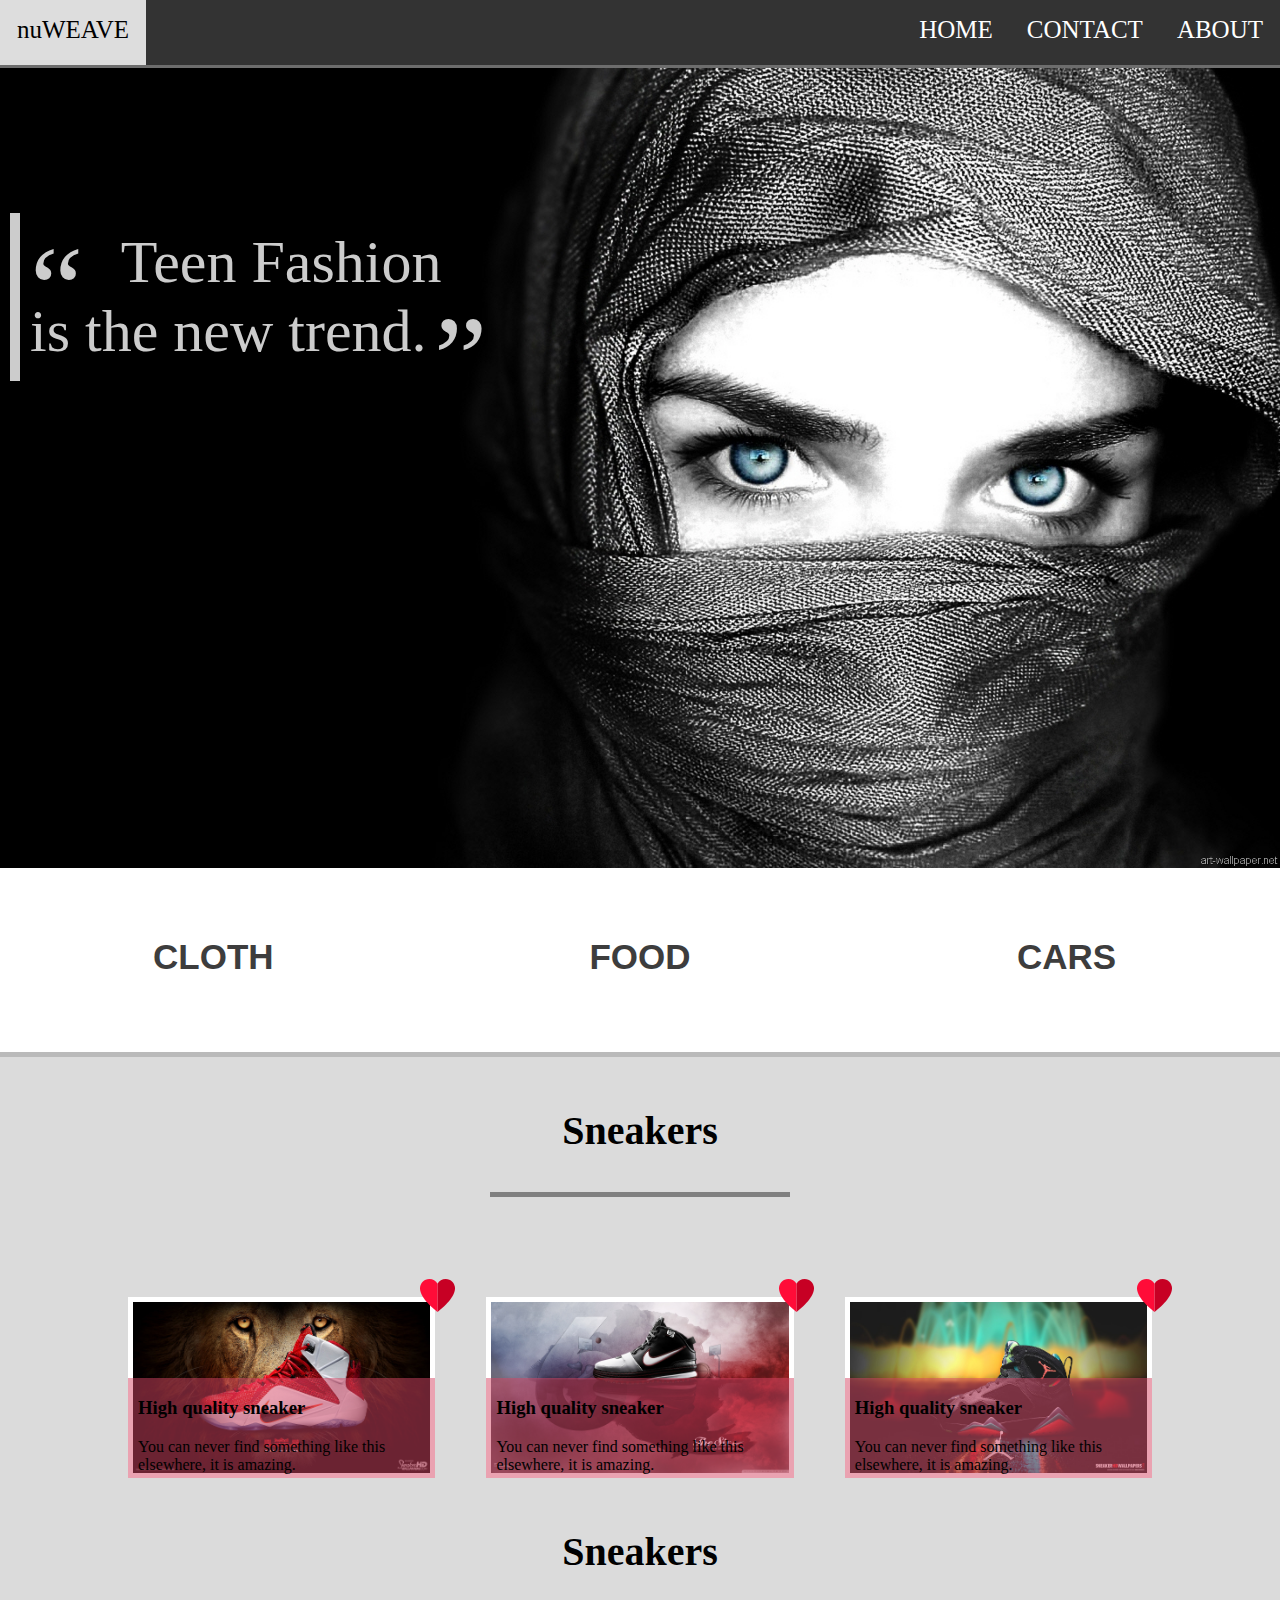
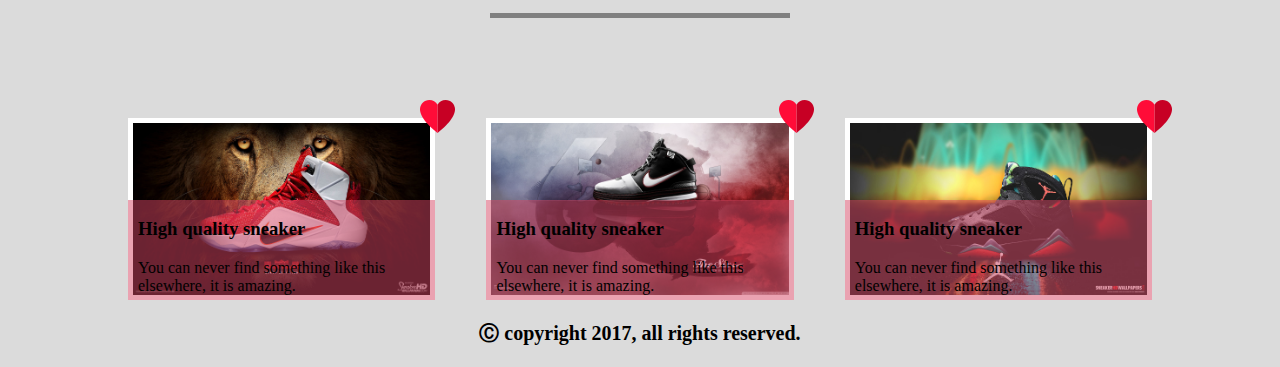
<file: index.html>
<!DOCTYPE html>
<html>
  <head>
    <title>NU | WEAVE</title>
    <meta charset="utf-8">
    <meta name="viewport" content="width=device-width; initial-scale=1.0; maximum-scale=1.0; user-scalable=0;" />
    <link type="text/css" rel="stylesheet" href="style.css">
    <link type="text/css" rel="stylesheet" href="flex.css">
  </head>
  <body>
    <header>
      <nav class="topnav" id="myTopnav">
        <a href="index.html" style="height: 65px;" id="logo">nuWEAVE</a>
        <a href="#about" style="height: 65px;" class="margin-top">ABOUT</a>
        <a href="contact.html#body" style="height: 65px;">CONTACT</a>
        <a href="index.html" style="height: 65px;">HOME</a>

        <a href="javascript:void(0);" class="icon" onclick="myFunction();">&#9776;</a>
      </nav>
    </header>
    <div class="banner">
      <img src="img\fashion.jpg">
      <blockquote  class="caption">
        <p>Teen Fashion<br>is the new trend.</p>
      </blockquote>
    </div>
    <div class="main-content">
      <div class="margin-problems-fix">
        <a href="asia.html"><p>CLOTH</p></a>
      </div>
      <div class="margin-top-larger-screen">
        <a href="food.html"><p>FOOD</p></a>
      </div>
      <div class="margin-top-larger-screen">
        <a href="cars.html"><p>CARS</p></a>
      </div>
    </div>
    <h2 class="subtitel">Sneakers</h2>
    <div class="sep"></div>
    <div class="secondary-content">
      <div class="cabicon-container">
        <img src="img/sneaker 1.jpg" class="collection-images">
        <!-- the image icon !-->
        <figure>
          <img class="feat-img" src="img/heart-icon.svg" alt="an svg image of a heart">
        </figure>
        <!-- The caption of the product -->
        <figcaption>
          <h3>High quality sneaker</h3>
          <p>You can never find something like this elsewhere, it is amazing.</p>
        </figcaption>
        <!-- end of caption of product. -->
      </div>
      <div class="cabicon-container">
        <img src="img/sneaker 2.jpg" class="collection-images">
        <!-- the image icon !-->
        <figure>
          <img class="feat-img" src="img/heart-icon.svg" alt="an svg image of heart">
        </figure>
        <!-- The caption of the product -->
        <figcaption>
          <h3>High quality sneaker</h3>
          <p>You can never find something like this elsewhere, it is amazing.</p>
        </figcaption>
        <!-- end of caption of product. -->
      </div>
      <div class="cabicon-container">
        <img src="img/sneaker 3.jpg" class="collection-images">

        <!-- the image icon !-->
        <figure>
          <img class="feat-img" src="img/heart-icon.svg" alt="an svg image of heart">
        </figure>
        <!-- The caption of the product -->
        <figcaption>
          <h3>High quality sneaker</h3>
          <p>You can never find something like this elsewhere, it is amazing.</p>
        </figcaption>
        <!-- end of caption of product. -->
      </div>

    </div>

    <h2 class="subtitel">Sneakers</h2>
    <div class="sep"></div>

    <div class="secondary-content">
      <div class="cabicon-container">
        <img src="img/sneaker 1.jpg" class="collection-images">
        <!-- the image icon !-->
        <figure>
          <img class="feat-img" src="img/heart-icon.svg" alt="an svg image of a heart">
        </figure>
        <!-- The caption of the product -->
        <figcaption>
          <h3>High quality sneaker</h3>
          <p>You can never find something like this elsewhere, it is amazing.</p>
        </figcaption>
        <!-- end of caption of product. -->
      </div>
      <div class="cabicon-container">
        <img src="img/sneaker 2.jpg" class="collection-images">
        <!-- the image icon !-->
        <figure>
          <img class="feat-img" src="img/heart-icon.svg" alt="an svg image of heart">
        </figure>
        <!-- The caption of the product -->
        <figcaption>
          <h3>High quality sneaker</h3>
          <p>You can never find something like this elsewhere, it is amazing.</p>
        </figcaption>
        <!-- end of caption of product. -->
      </div>
      <div class="cabicon-container">
        <img src="img/sneaker 3.jpg" class="collection-images">

        <!-- the image icon !-->
        <figure>
          <img class="feat-img" src="img/heart-icon.svg" alt="an svg image of heart">
        </figure>
        <!-- The caption of the product -->
        <figcaption>
          <h3>High quality sneaker</h3>
          <p>You can never find something like this elsewhere, it is amazing.</p>
        </figcaption>
        <!-- end of caption of product. -->
      </div>

    </div>

    <footer>
      <p>&#9400; copyright 2017, all rights reserved.</p>
    </footer>
    <script>
    /* Toggle between adding and removing the "responsive" class to topnav when the user clicks on the icon */
      function myFunction() {
        var x = document.getElementById("myTopnav");
        var y = document.getElementById("search-field");
        if (x.className === "topnav") {
            x.className += " responsive";
        } else {
            x.className = "topnav";
            y.style.display = "none";
        }
      }
      function searchBar() {
        var x = document.getElementById("search-field");
        if (x.className === "search") {
            x.className += " searche";
        }else {
          x.className = "search";
        }


      }
    </script>
  </body>
</html>
</file>
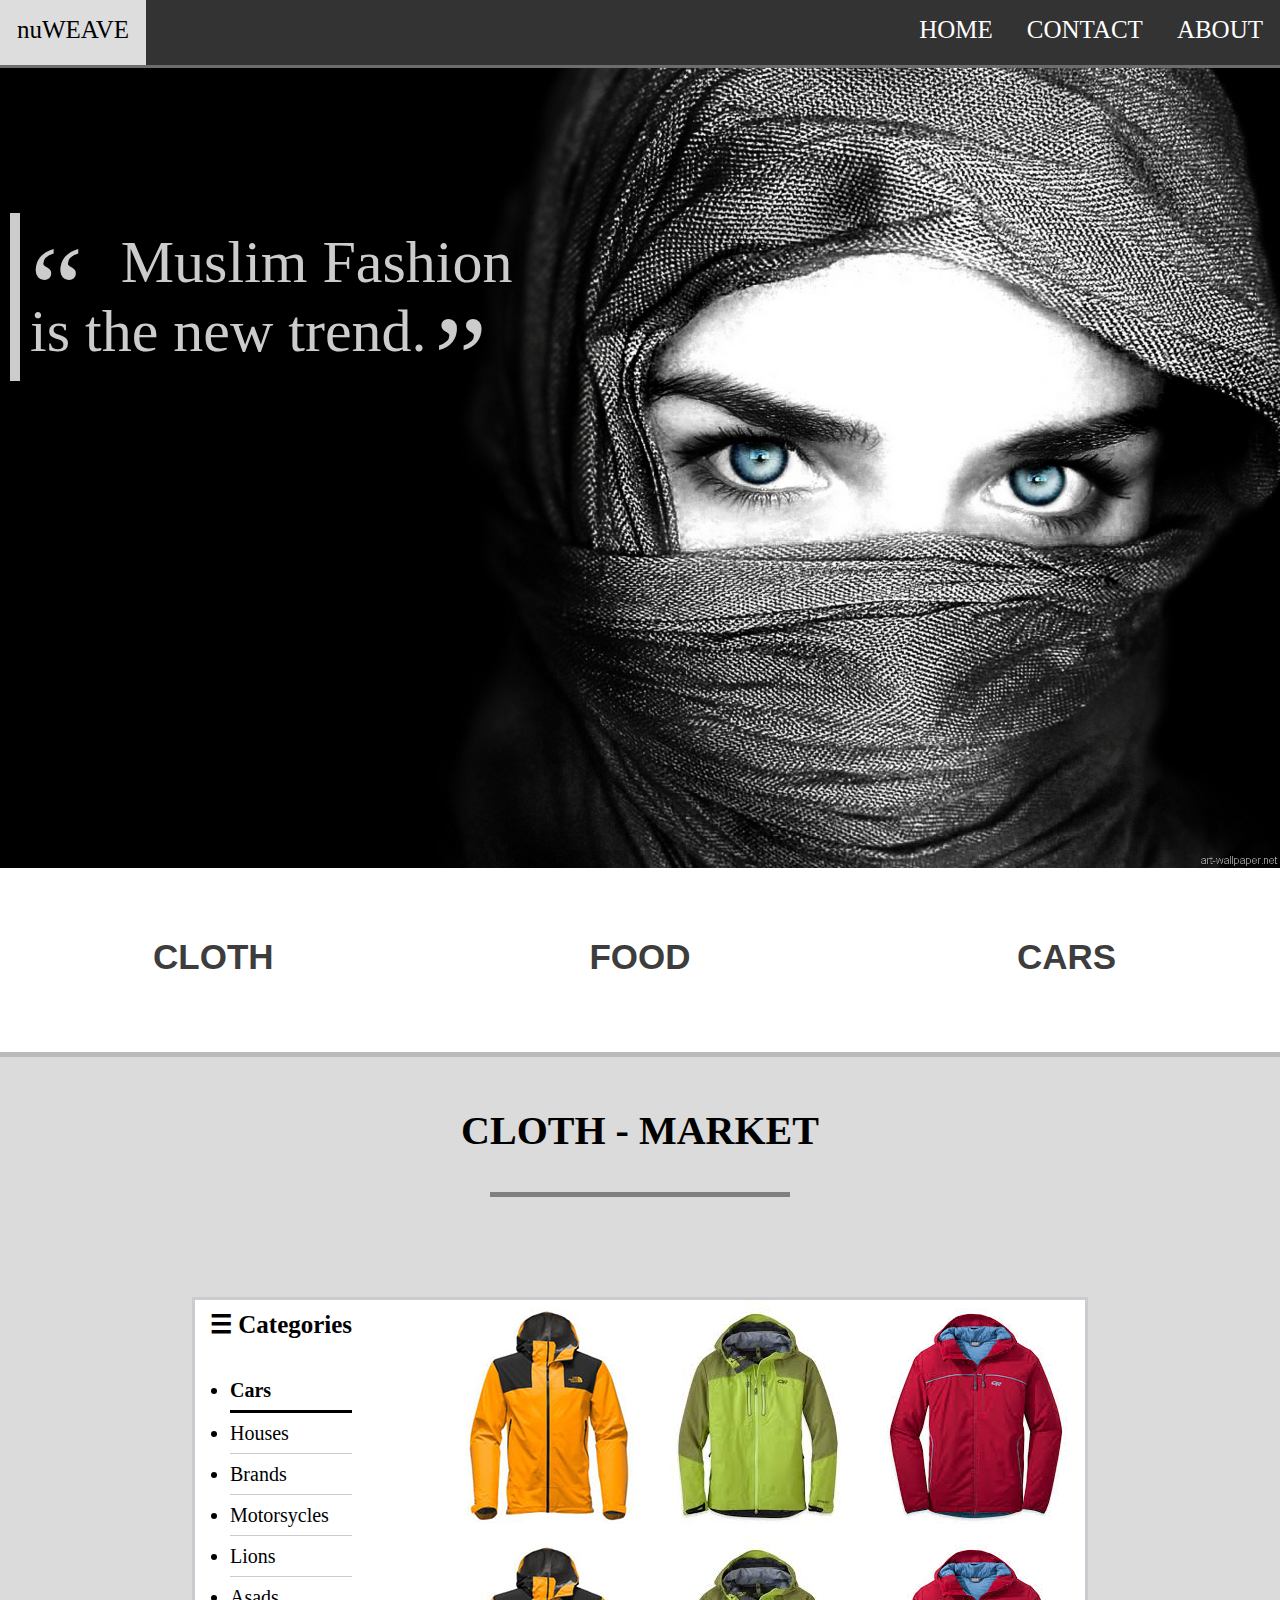
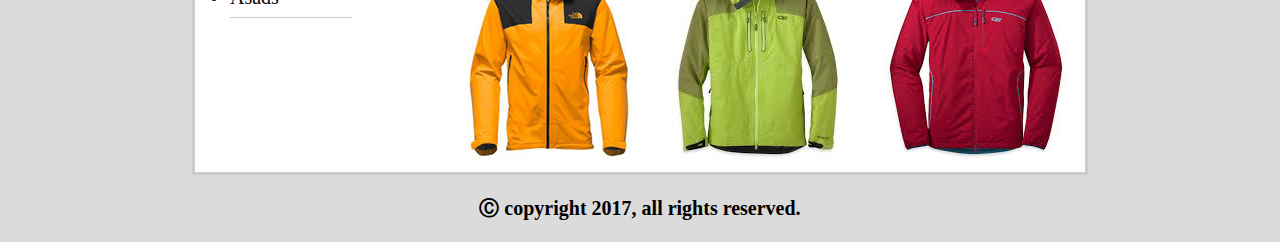
<file: asia.html>
<!DOCTYPE html>
<html>
  <head>
    <title>NU | WEAVE</title>
    <meta charset="utf-8">
    <meta name="viewport" content="width=device-width; initial-scale=1.0; maximum-scale=1.0; user-scalable=0;" />
    <link type="text/css" rel="stylesheet" href="style.css">
    <link type="text/css" rel="stylesheet" href="flex.css">
    <link type="text/css" rel="stylesheet" href="asia-style.css">
  </head>
  <body>
    <header>
      <nav class="topnav" id="myTopnav">
        <a href="index.html" style="height: 65px;" id="logo">nuWEAVE</a>
        <a href="#about" style="height: 65px;" class="margin-top">ABOUT</a>
        <a href="contact.html#body" style="height: 65px;">CONTACT</a>
        <a href="index.html" style="height: 65px;">HOME</a>

        <a href="javascript:void(0);" class="icon" onclick="myFunction();">&#9776;</a>
      </nav>
    </header>
    <div class="banner">
      <img src="img\fashion.jpg">
      <blockquote  class="caption">
        <p>Muslim Fashion<br>is the new trend.</p>
      </blockquote>
    </div>
    <div class="main-content">
      <div class="margin-problems-fix">
        <a href="#asia"><p>CLOTH</p></a>
      </div>
      <div class="margin-top-larger-screen">
        <a href="food.html#hoved-innhold"><p>FOOD</p></a>
      </div>
      <div class="margin-top-larger-screen">
        <a href="cars.html#hoved-innhold"><p>CARS</p></a>
      </div>
    </div>
    <h2 class="subtitel">CLOTH - MARKET</h2>
    <div class="sep"></div>
    <div class="columns-dady">
      <div class="side-columns">
      <div class="side-title"><h3>&#9776; Categories</h2></div>
      <div class="side-content column" id="hoved-innhold">
        <ul>
          <li id="currently-selected"><a href="#something">Cars</a></li>
          <li><a href="asia-subpage/houses.html#hoved-innhold">Houses</a></li>
          <li><a href="asia-subpage/brands.html#hoved-innhold">Brands</a></li>
          <li><a href="asia-subpage/lions.html#hoved-innhold">Motorsycles</a></li>
          <li><a href="asia-subpage/king.html#hoved-innhold">Lions</a></li>
          <li><a href="asia-subpage/jackets.html#hoved-innhold">Asads</a></li>
        </ul>
      </div>
      </div>
      <div class="main-column column">
        <div class="sub-column1">
        <div class="subcolumn-flexitems">
          <img src="img/orange-jacket.jpg">
        </div>
        <div class="subcolumn-flexitems">
          <img src="img/green-jacket.jpg">
        </div>
        <div class="subcolumn-flexitems">
          <img src="img/red-jacket.jpg">
        </div>
      </div>

      <div class="sub-column2">
      <div class="subcolumn-flexitems">
        <img src="img/orange-jacket.jpg">
      </div>
      <div class="subcolumn-flexitems">
        <img src="img/green-jacket.jpg">
      </div>
      <div class="subcolumn-flexitems">
        <img src="img/red-jacket.jpg">
      </div>
    </div>
      </div>
      <div></div>
    </div>
    <footer>
      <p>&#9400; copyright 2017, all rights reserved.</p>
    </footer>
    <script>
    /* Toggle between adding and removing the "responsive" class to topnav when the user clicks on the icon */
      function myFunction() {
        var x = document.getElementById("myTopnav");
        var y = document.getElementById("search-field");
        if (x.className === "topnav") {
            x.className += " responsive";
        } else {
            x.className = "topnav";
            y.style.display = "none";
        }
      }
      function searchBar() {
        var x = document.getElementById("search-field");
        if (x.className === "search") {
            x.className += " searche";
        }else {
          x.className = "search";
        }


      }
    </script>
  </body>
</html>
</file>
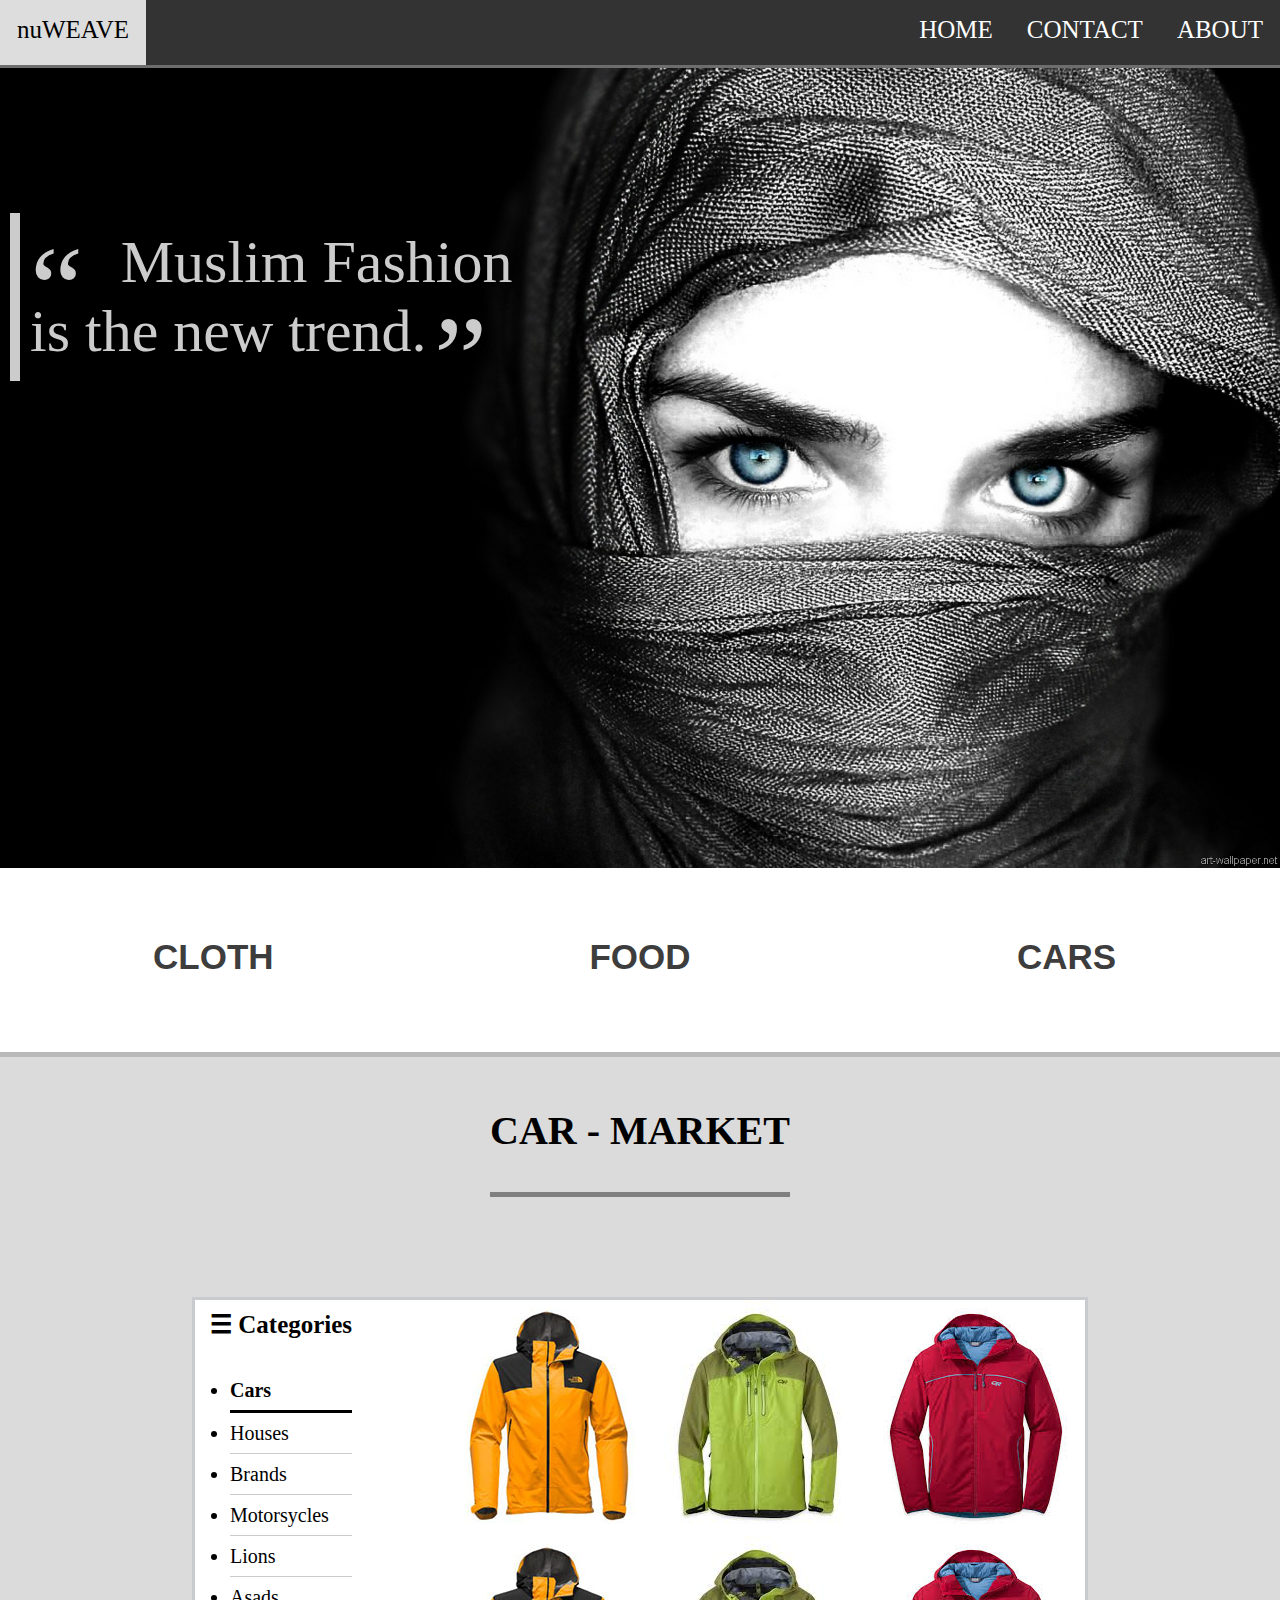
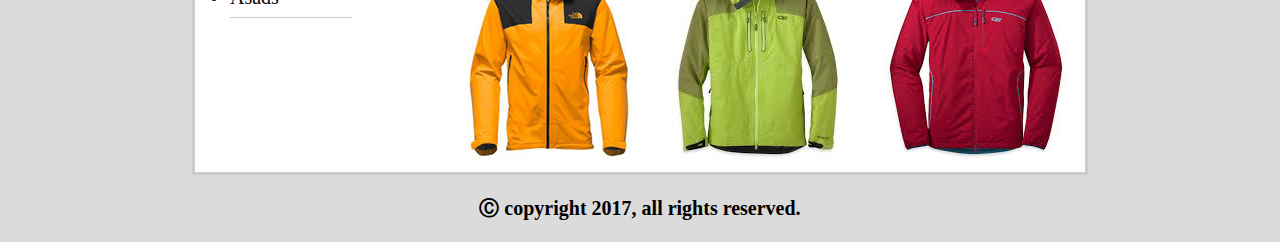
<file: cars.html>
<!DOCTYPE html>
<html>
  <head>
    <title>NU | WEAVE</title>
    <meta charset="utf-8">
    <meta name="viewport" content="width=device-width; initial-scale=1.0; maximum-scale=1.0; user-scalable=0;" />
    <link type="text/css" rel="stylesheet" href="style.css">
    <link type="text/css" rel="stylesheet" href="flex.css">
    <link type="text/css" rel="stylesheet" href="asia-style.css">
  </head>
  <body>
    <header>
      <nav class="topnav" id="myTopnav">
        <a href="index.html" style="height: 65px;" id="logo">nuWEAVE</a>
        <a href="#about" style="height: 65px;" class="margin-top">ABOUT</a>
        <a href="contact.html#body" style="height: 65px;">CONTACT</a>
        <a href="index.html" style="height: 65px;">HOME</a>

        <a href="javascript:void(0);" class="icon" onclick="myFunction();">&#9776;</a>
      </nav>
    </header>
    <div class="banner">
      <img src="img\fashion.jpg">
      <blockquote  class="caption">
        <p>Muslim Fashion<br>is the new trend.</p>
      </blockquote>
    </div>
    <div class="main-content">
      <div class="margin-problems-fix">
        <a href="asia.html#hoved-innhold"><p>CLOTH</p></a>
      </div>
      <div class="margin-top-larger-screen">
        <a href="food.html#hoved-innhold"><p>FOOD</p></a>
      </div>
      <div class="margin-top-larger-screen">
        <a href="#cars"><p>CARS</p></a>
      </div>
    </div>
    <h2 class="subtitel">CAR - MARKET</h2>
    <div class="sep"></div>
    <div class="columns-dady">
      <div class="side-columns">
      <div class="side-title"><h3>&#9776; Categories</h2></div>
      <div class="side-content column" id="hoved-innhold">
        <ul>
          <li id="currently-selected"><a href="#something">Cars</a></li>
          <li><a href="#something">Houses</a></li>
          <li><a href="#something">Brands</a></li>
          <li><a href="#something">Motorsycles</a></li>
          <li><a href="#something">Lions</a></li>
          <li><a href="#something">Asads</a></li>
        </ul>
      </div>
      </div>
      <div class="main-column column">
        <div class="sub-column1">
        <div class="subcolumn-flexitems">
          <img src="img/orange-jacket.jpg">
        </div>
        <div class="subcolumn-flexitems">
          <img src="img/green-jacket.jpg">
        </div>
        <div class="subcolumn-flexitems">
          <img src="img/red-jacket.jpg">
        </div>
      </div>

      <div class="sub-column2">
      <div class="subcolumn-flexitems">
        <img src="img/orange-jacket.jpg">
      </div>
      <div class="subcolumn-flexitems">
        <img src="img/green-jacket.jpg">
      </div>
      <div class="subcolumn-flexitems">
        <img src="img/red-jacket.jpg">
      </div>
    </div>
      </div>
      <div></div>
    </div>
    <footer>
      <p>&#9400; copyright 2017, all rights reserved.</p>
    </footer>
    <script>
    /* Toggle between adding and removing the "responsive" class to topnav when the user clicks on the icon */
      function myFunction() {
        var x = document.getElementById("myTopnav");
        var y = document.getElementById("search-field");
        if (x.className === "topnav") {
            x.className += " responsive";
        } else {
            x.className = "topnav";
            y.style.display = "none";
        }
      }
      function searchBar() {
        var x = document.getElementById("search-field");
        if (x.className === "search") {
            x.className += " searche";
        }else {
          x.className = "search";
        }


      }
    </script>
  </body>
</html>
</file>
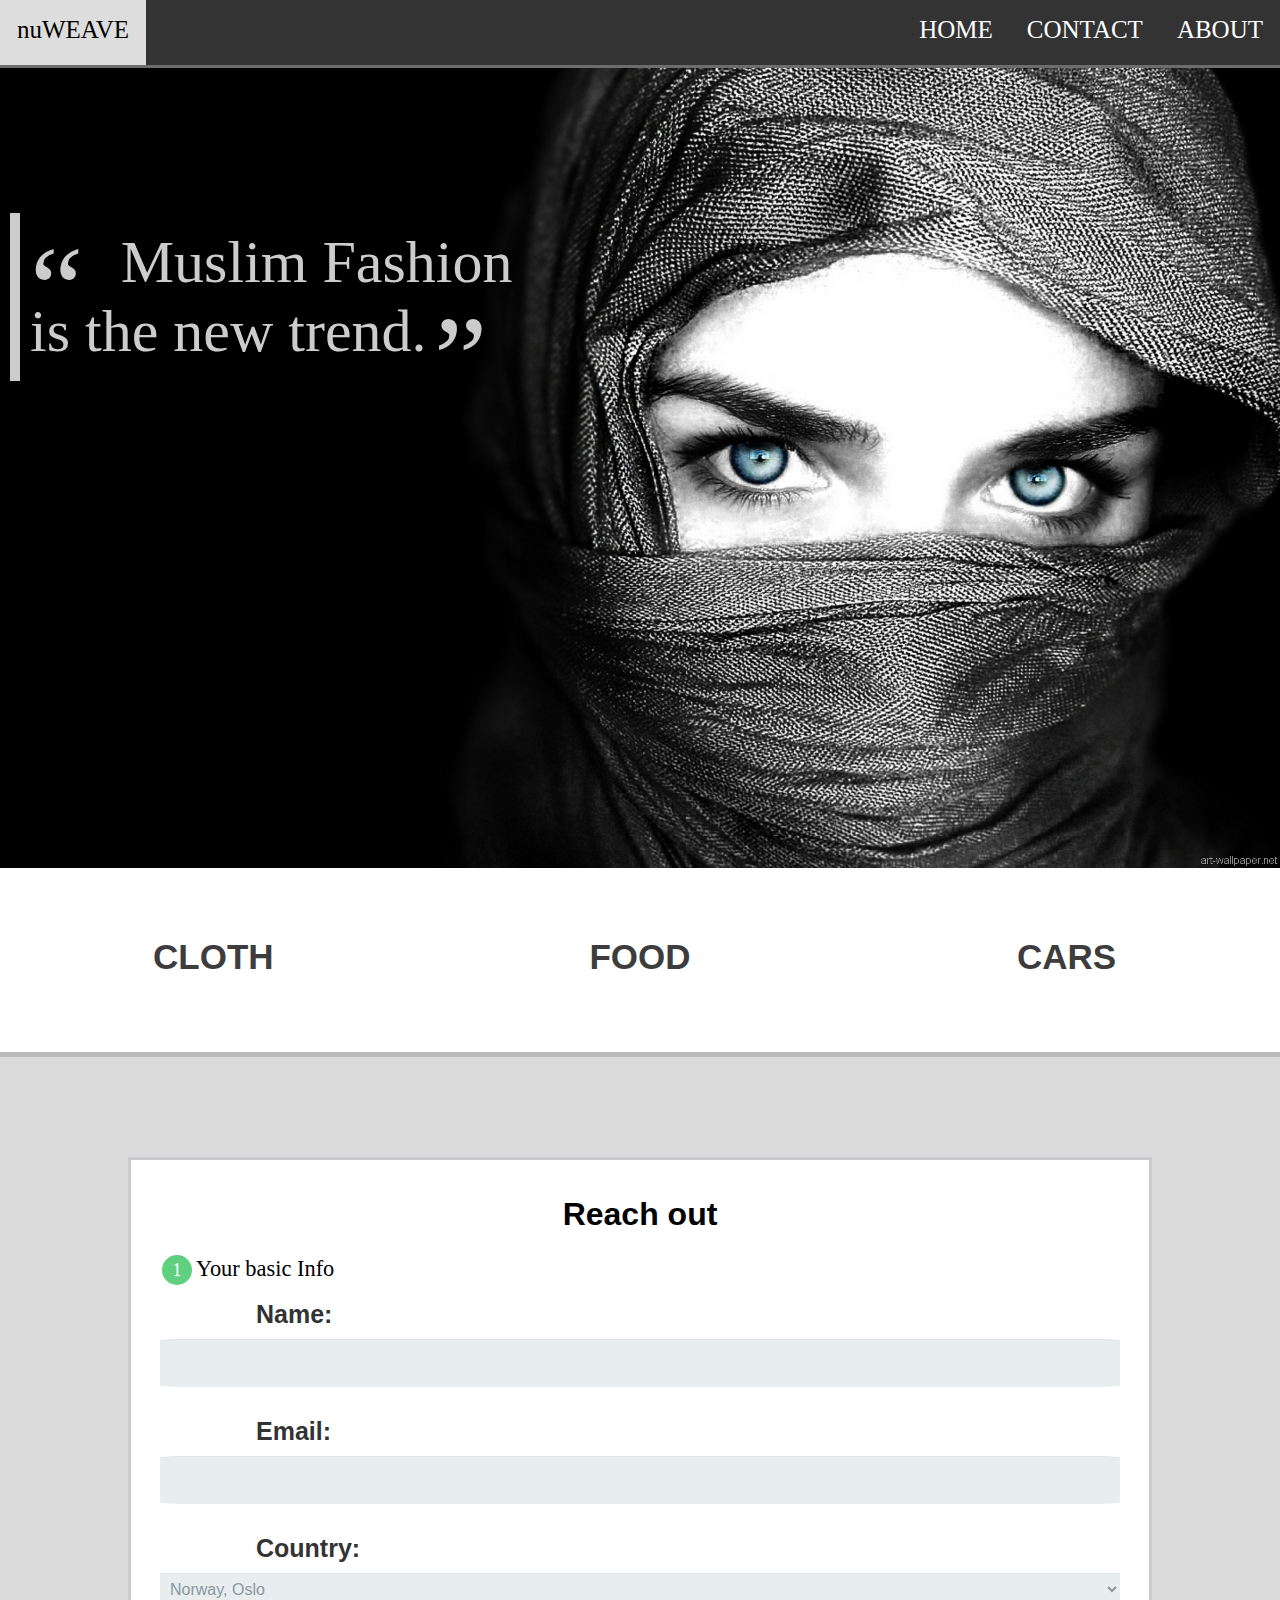
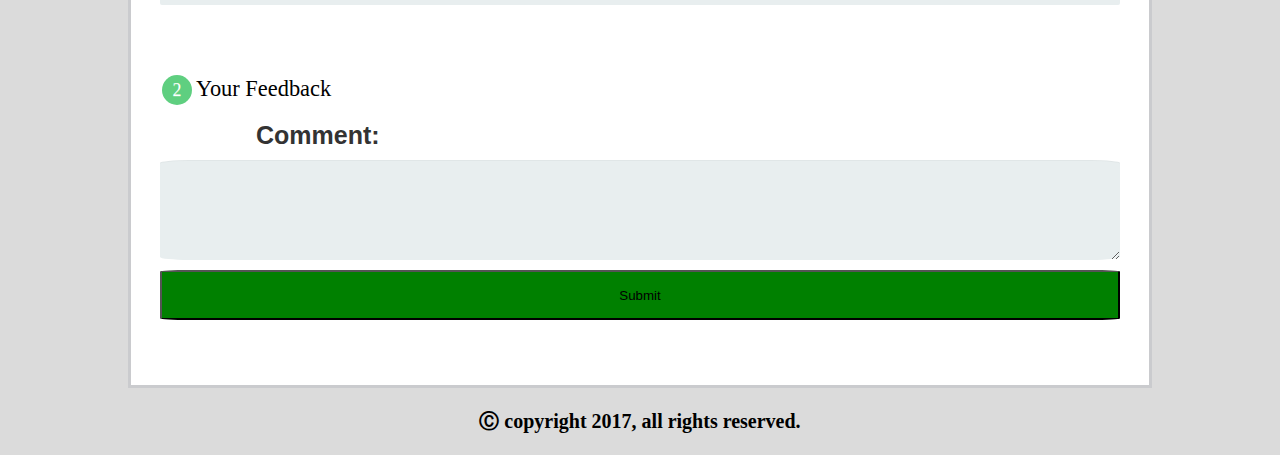
<file: contact.html>
<!DOCTYPE html>
<html>
  <head>
    <title>NU | WEAVE</title>
    <meta charset="utf-8">
    <meta name="viewport" content="width=device-width; initial-scale=1.0; maximum-scale=1.0; user-scalable=0;" />
    <link type="text/css" rel="stylesheet" href="style.css">
    <link type="text/css" rel="stylesheet" href="flex.css">
  </head>
  <body>
    <header>
      <nav class="topnav" id="myTopnav">
        <a href="index.html" style="height: 65px;" id="logo">nuWEAVE</a>
        <a href="#about" style="height: 65px;" class="margin-top">ABOUT</a>
        <a href="#contact" style="height: 65px;">CONTACT</a>
        <a href="index.html" style="height: 65px;">HOME</a>

        <a href="javascript:void(0);" class="icon" onclick="myFunction();">&#9776;</a>
      </nav>
    </header>
    <div class="banner">
      <img src="img\fashion.jpg">
      <blockquote  class="caption">
        <p>Muslim Fashion<br>is the new trend.</p>
      </blockquote>
    </div>
    <div class="main-content">
      <div class="margin-problems-fix">
        <a href="asia.html#hoved-innhold"><p>CLOTH</p></a>
      </div>
      <div class="margin-top-larger-screen">
        <a href="food.html#hoved-innhold"><p>FOOD</p></a>
      </div>
      <div class="margin-top-larger-screen">
        <a href="cars.html#hoved-innhold"><p>CARS</p></a>
      </div>
    </div>
    <form action="index.html" method="post" class="the-form" id="body">
      <h1 style="text-align: center; font-family: sans-serif;">Reach out</h2>
      <fieldset>
          <legend><span class="number">1</span>Your basic Info</legend>

          <label for="name">Name:</label>
          <input type="text" id="name" name="user_name">
          <label for="mail">Email:</label>
          <input type="email" id="mail" name="user_email">

          <label for="country">Country:</label>
          <select id="country" name="user_country">
           <optgroup label="Countrys">
              <option value="norway">Norway, Oslo</option>
              <option value="america">America, Washington DC</option>
              <option value="somalia">Somalia, Muqadisho</option>
              <option value="egypt">Egypt, Cairo</option>
          </optgroup>
          </select>


      </fieldset>

      <fieldset>
        <legend><span class="number">2</span>Your Feedback</legend>

        <label for="comment">Comment:</label>
        <textarea id="comment" name="user_comment"></textarea>
        <button type="submit" id="button">Submit</button>
      </fieldset>
    </form>
    <footer>
      <p>&#9400; copyright 2017, all rights reserved.</p>
    </footer>
    <script>
    /* Toggle between adding and removing the "responsive" class to topnav when the user clicks on the icon */
      function myFunction() {
        var x = document.getElementById("myTopnav");
        var y = document.getElementById("search-field");
        if (x.className === "topnav") {
            x.className += " responsive";
        } else {
            x.className = "topnav";
            y.style.display = "none";
        }
      }
      function searchBar() {
        var x = document.getElementById("search-field");
        if (x.className === "search") {
            x.className += " searche";
        }else {
          x.className = "search";
        }


      }
    </script>
  </body>
</html>
</file>
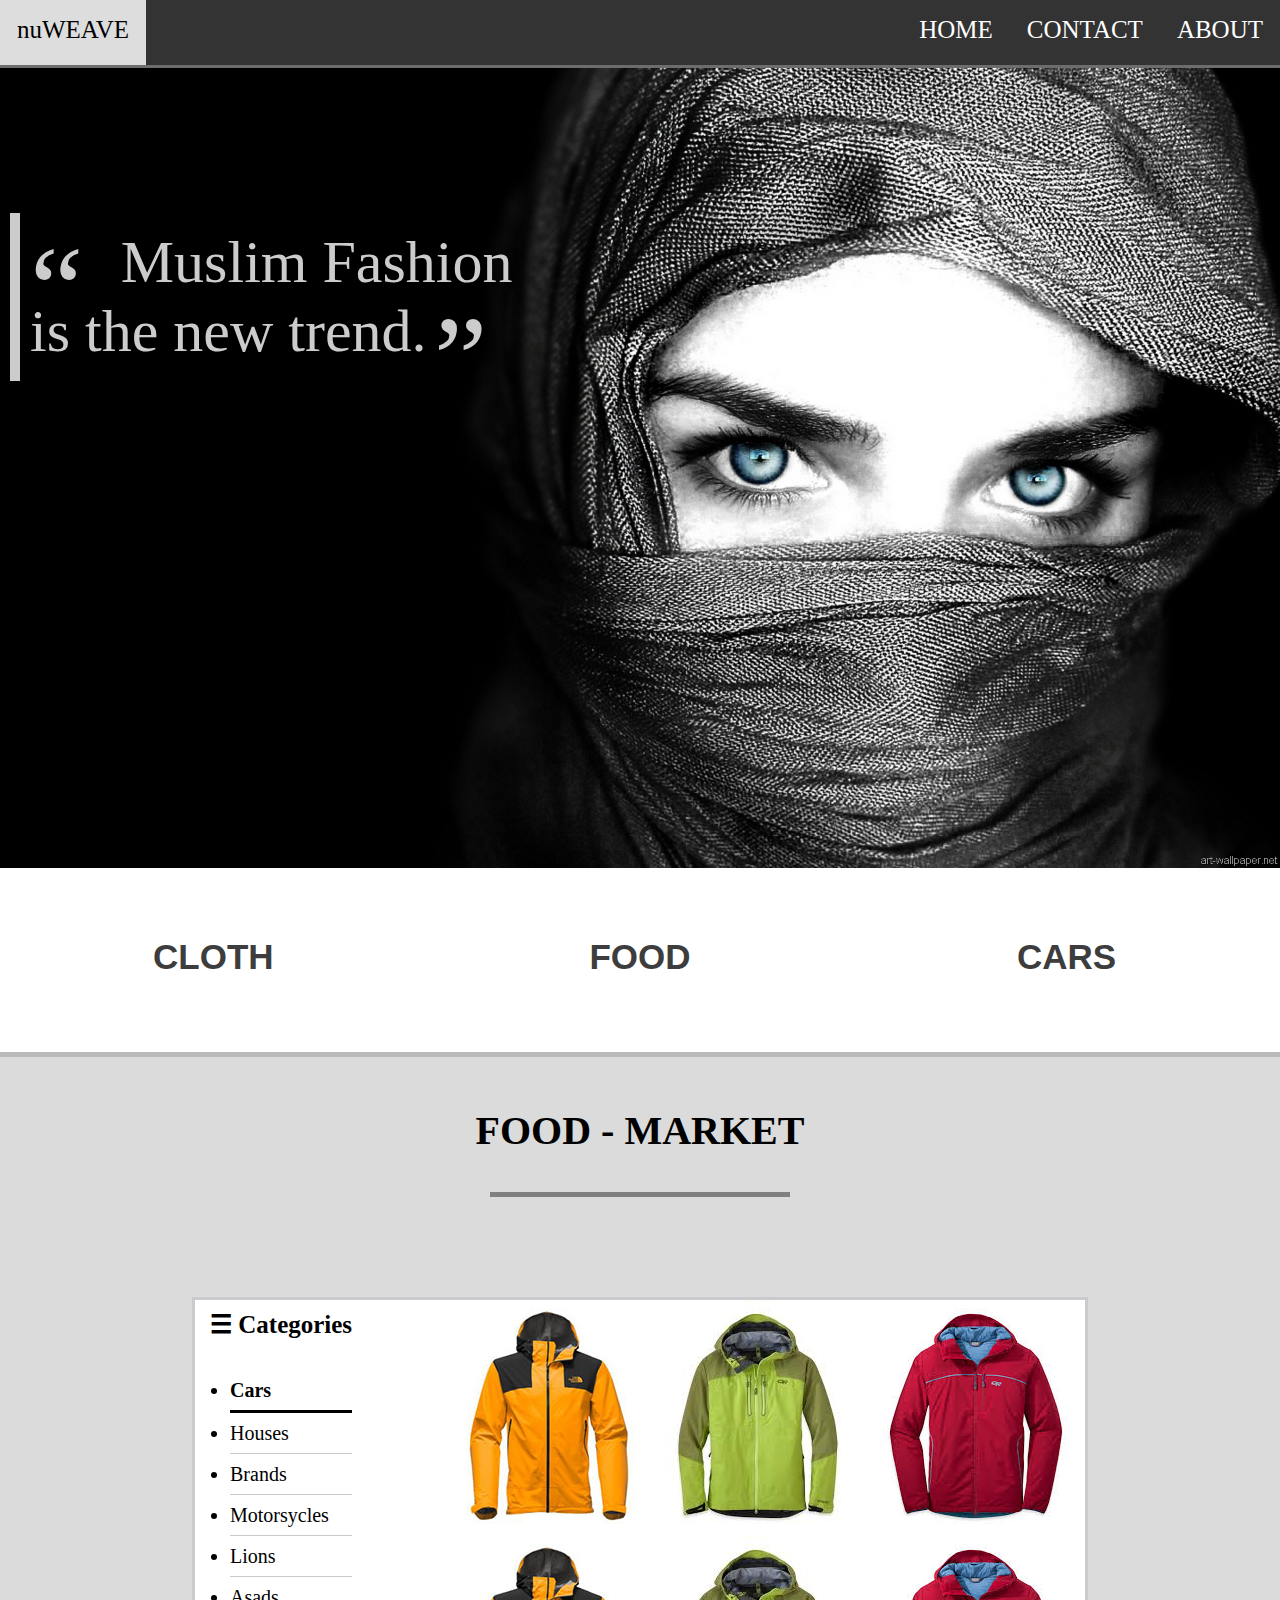
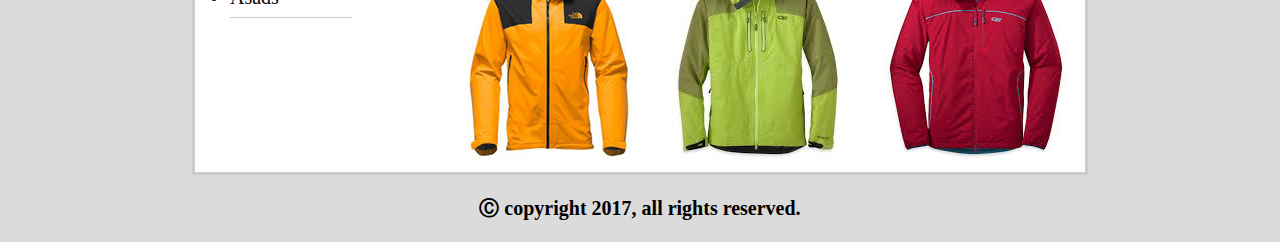
<file: food.html>
<!DOCTYPE html>
<html>
  <head>
    <title>NU | WEAVE</title>
    <meta charset="utf-8">
    <meta name="viewport" content="width=device-width; initial-scale=1.0; maximum-scale=1.0; user-scalable=0;" />
    <link type="text/css" rel="stylesheet" href="style.css">
    <link type="text/css" rel="stylesheet" href="flex.css">
    <link type="text/css" rel="stylesheet" href="asia-style.css">
  </head>
  <body>
    <header>
      <nav class="topnav" id="myTopnav">
        <a href="index.html" style="height: 65px;" id="logo">nuWEAVE</a>
        <a href="#about" style="height: 65px;" class="margin-top">ABOUT</a>
        <a href="contact.html#body" style="height: 65px;">CONTACT</a>
        <a href="index.html" style="height: 65px;">HOME</a>

        <a href="javascript:void(0);" class="icon" onclick="myFunction();">&#9776;</a>
      </nav>
    </header>
    <div class="banner">
      <img src="img\fashion.jpg">
      <blockquote  class="caption">
        <p>Muslim Fashion<br>is the new trend.</p>
      </blockquote>
    </div>
    <div class="main-content">
      <div class="margin-problems-fix">
        <a href="asia.html#hoved-innhold"><p>CLOTH</p></a>
      </div>
      <div class="margin-top-larger-screen">
        <a href="#food"><p>FOOD</p></a>
      </div>
      <div class="margin-top-larger-screen">
        <a href="cars.html#hoved-innhold"><p>CARS</p></a>
      </div>
    </div>
    <h2 class="subtitel">FOOD - MARKET</h2>
    <div class="sep"></div>
    <div class="columns-dady">
      <div class="side-columns">
      <div class="side-title"><h3>&#9776; Categories</h2></div>
      <div class="side-content column" id="hoved-innhold">
        <ul>
          <li id="currently-selected"><a href="#something">Cars</a></li>
          <li><a href="#something">Houses</a></li>
          <li><a href="#something">Brands</a></li>
          <li><a href="#something">Motorsycles</a></li>
          <li><a href="#something">Lions</a></li>
          <li><a href="#something">Asads</a></li>
        </ul>
      </div>
      </div>
      <div class="main-column column">
        <div class="sub-column1">
        <div class="subcolumn-flexitems">
          <img src="img/orange-jacket.jpg">
        </div>
        <div class="subcolumn-flexitems">
          <img src="img/green-jacket.jpg">
        </div>
        <div class="subcolumn-flexitems">
          <img src="img/red-jacket.jpg">
        </div>
      </div>

      <div class="sub-column2">
      <div class="subcolumn-flexitems">
        <img src="img/orange-jacket.jpg">
      </div>
      <div class="subcolumn-flexitems">
        <img src="img/green-jacket.jpg">
      </div>
      <div class="subcolumn-flexitems">
        <img src="img/red-jacket.jpg">
      </div>
    </div>
      </div>
      <div></div>
    </div>
    <footer>
      <p>&#9400; copyright 2017, all rights reserved.</p>
    </footer>
    <script>
    /* Toggle between adding and removing the "responsive" class to topnav when the user clicks on the icon */
      function myFunction() {
        var x = document.getElementById("myTopnav");
        var y = document.getElementById("search-field");
        if (x.className === "topnav") {
            x.className += " responsive";
        } else {
            x.className = "topnav";
            y.style.display = "none";
        }
      }
      function searchBar() {
        var x = document.getElementById("search-field");
        if (x.className === "search") {
            x.className += " searche";
        }else {
          x.className = "search";
        }


      }
    </script>
  </body>
</html>
</file>
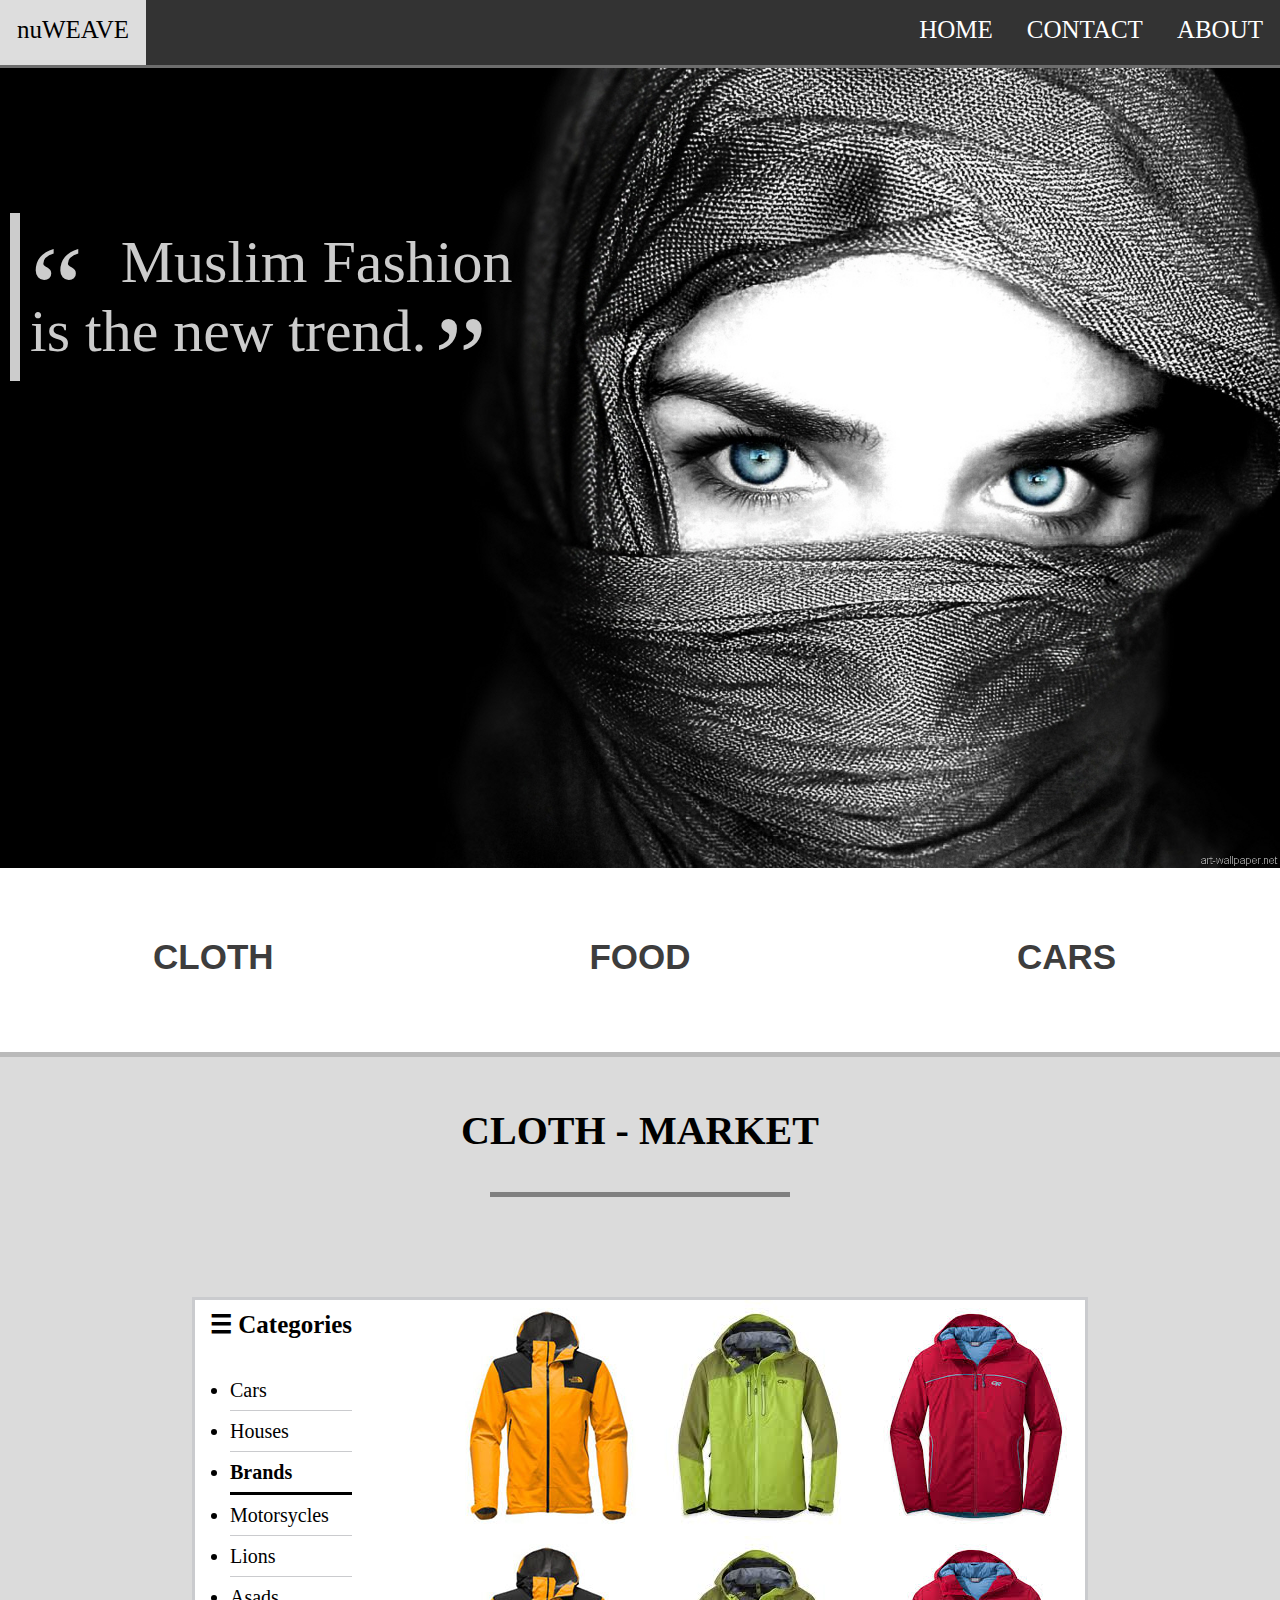
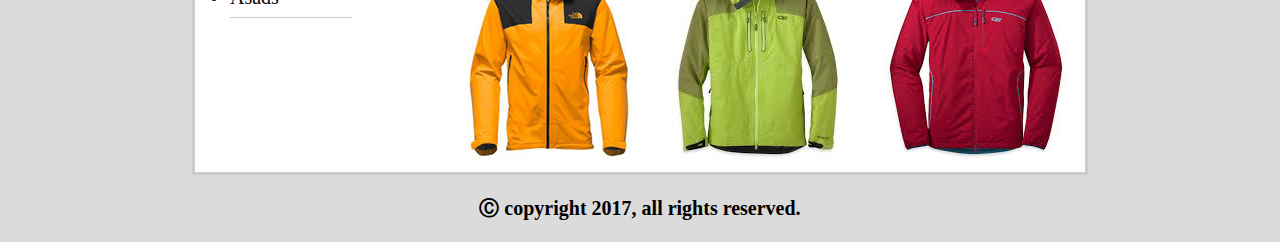
<file: asia-subpage/brands.html>
<!DOCTYPE html>
<html>
  <head>
    <title>NU | WEAVE</title>
    <meta charset="utf-8">
    <meta name="viewport" content="width=device-width; initial-scale=1.0; maximum-scale=1.0; user-scalable=0;" />
    <link type="text/css" rel="stylesheet" href="../style.css">
    <link type="text/css" rel="stylesheet" href="../flex.css">
    <link type="text/css" rel="stylesheet" href="../asia-style.css">
  </head>
  <body>
    <header>
      <nav class="topnav" id="myTopnav">
        <a href="index.html" style="height: 65px;" id="logo">nuWEAVE</a>
        <a href="#about" style="height: 65px;" class="margin-top">ABOUT</a>
        <a href="contact.html#body" style="height: 65px;">CONTACT</a>
        <a href="index.html" style="height: 65px;">HOME</a>

        <a href="javascript:void(0);" class="icon" onclick="myFunction();">&#9776;</a>
      </nav>
    </header>
    <div class="banner">
      <img src="..\img\fashion.jpg">
      <blockquote  class="caption">
        <p>Muslim Fashion<br>is the new trend.</p>
      </blockquote>
    </div>
    <div class="main-content">
      <div class="margin-problems-fix">
        <a href="#asia"><p>CLOTH</p></a>
      </div>
      <div class="margin-top-larger-screen">
        <a href="../food.html#hoved-innhold"><p>FOOD</p></a>
      </div>
      <div class="margin-top-larger-screen">
        <a href="../cars.html#hoved-innhold"><p>CARS</p></a>
      </div>
    </div>
    <h2 class="subtitel">CLOTH - MARKET</h2>
    <div class="sep"></div>
    <div class="columns-dady">
      <div class="side-columns">
      <div class="side-title"><h3>&#9776; Categories</h2></div>
      <div class="side-content column" id="hoved-innhold">
        <ul>
          <li><a href="../asia.html#hoved-innhold">Cars</a></li>
          <li><a href="houses.html#hoved-innhold">Houses</a></li>
          <li  id="currently-selected"><a href="#something">Brands</a></li>
          <li><a href="lions.html#hoved-innhold">Motorsycles</a></li>
          <li><a href="king.html#hoved-innhold">Lions</a></li>
          <li><a href="jackets.html#hoved-innhold">Asads</a></li>
        </ul>
      </div>
      </div>
      <div class="main-column column">
        <div class="sub-column1">
        <div class="subcolumn-flexitems">
          <img src="../img/orange-jacket.jpg">
        </div>
        <div class="subcolumn-flexitems">
          <img src="../img/green-jacket.jpg">
        </div>
        <div class="subcolumn-flexitems">
          <img src="../img/red-jacket.jpg">
        </div>
      </div>

      <div class="sub-column2">
      <div class="subcolumn-flexitems">
        <img src="../img/orange-jacket.jpg">
      </div>
      <div class="subcolumn-flexitems">
        <img src="../img/green-jacket.jpg">
      </div>
      <div class="subcolumn-flexitems">
        <img src="../img/red-jacket.jpg">
      </div>
    </div>
      </div>
      <div></div>
    </div>
    <footer>
      <p>&#9400; copyright 2017, all rights reserved.</p>
    </footer>
    <script>
    /* Toggle between adding and removing the "responsive" class to topnav when the user clicks on the icon */
      function myFunction() {
        var x = document.getElementById("myTopnav");
        var y = document.getElementById("search-field");
        if (x.className === "topnav") {
            x.className += " responsive";
        } else {
            x.className = "topnav";
            y.style.display = "none";
        }
      }
      function searchBar() {
        var x = document.getElementById("search-field");
        if (x.className === "search") {
            x.className += " searche";
        }else {
          x.className = "search";
        }


      }
    </script>
  </body>
</html>
</file>
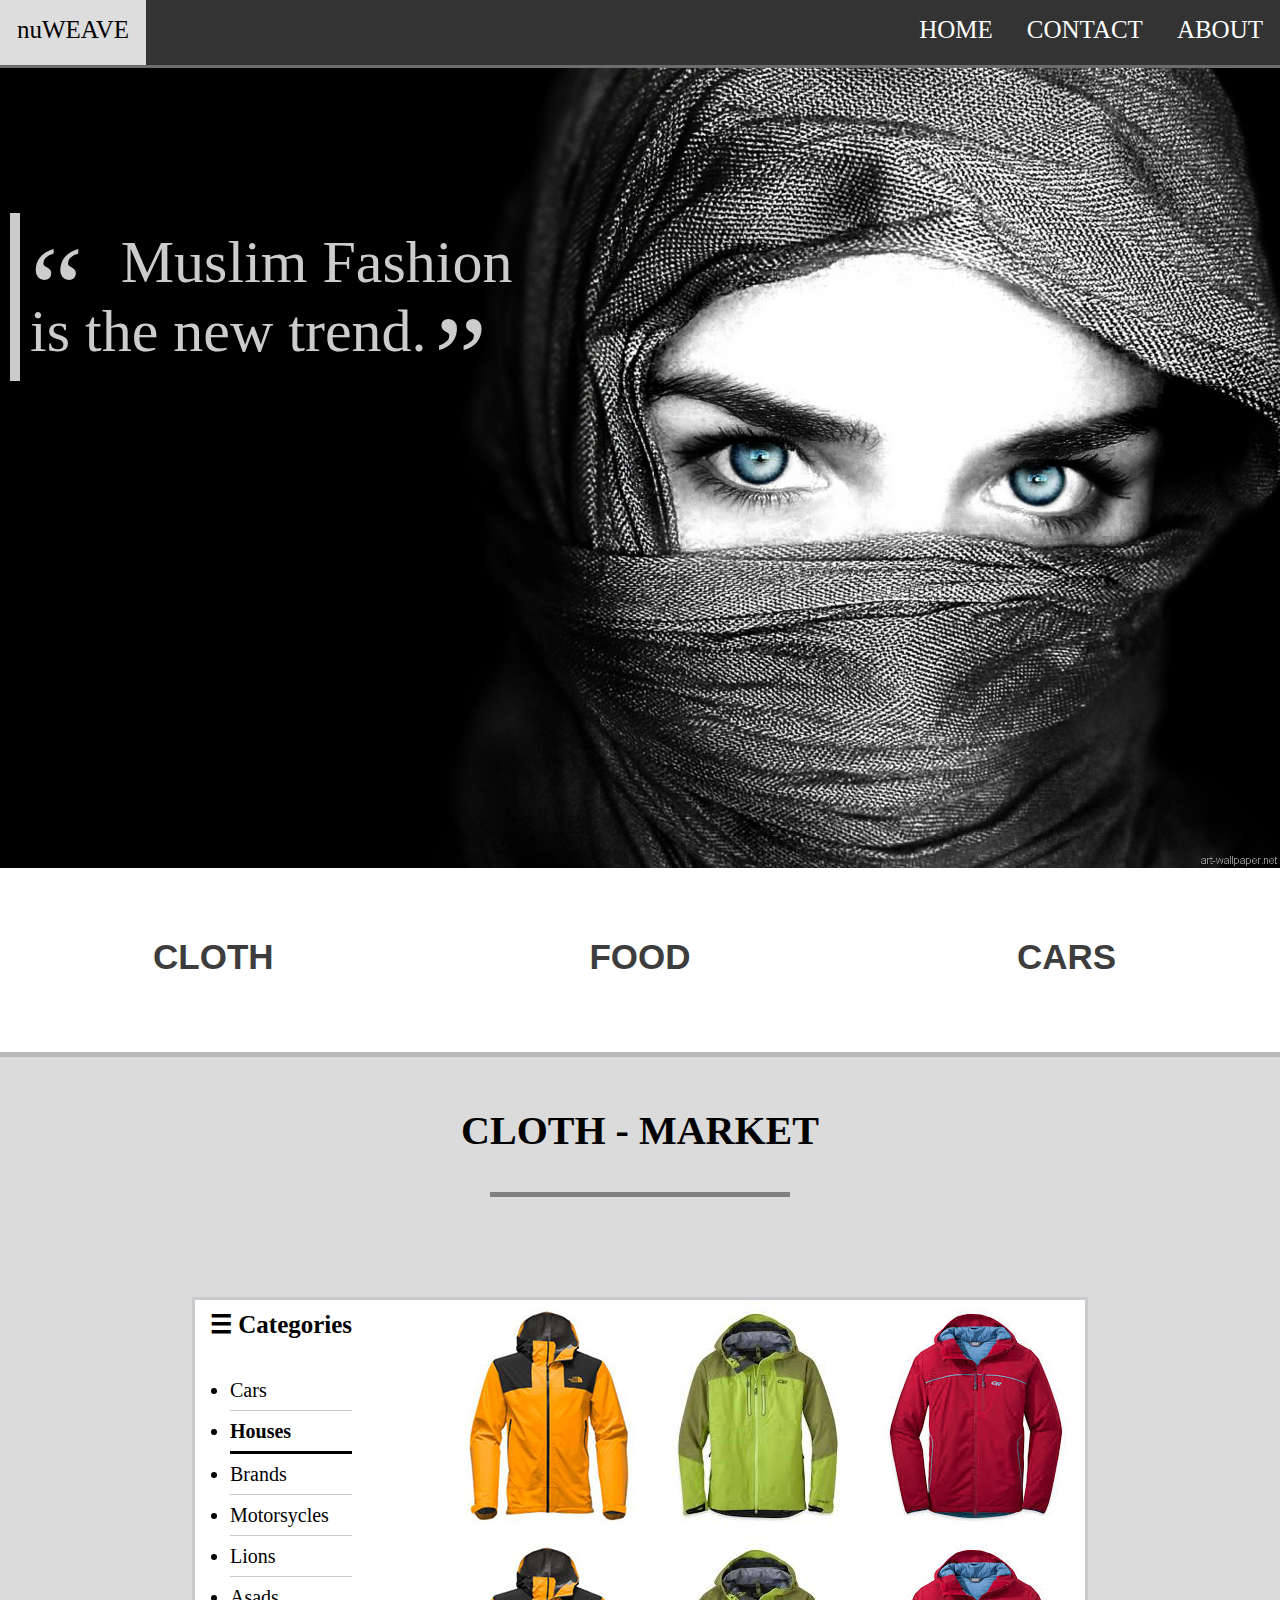
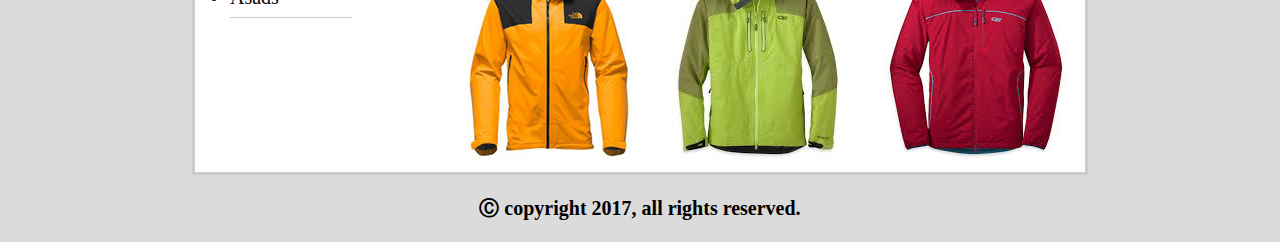
<file: asia-subpage/houses.html>
<!DOCTYPE html>
<html>
  <head>
    <title>NU | WEAVE</title>
    <meta charset="utf-8">
    <meta name="viewport" content="width=device-width; initial-scale=1.0; maximum-scale=1.0; user-scalable=0;" />
    <link type="text/css" rel="stylesheet" href="../style.css">
    <link type="text/css" rel="stylesheet" href="../flex.css">
    <link type="text/css" rel="stylesheet" href="../asia-style.css">
  </head>
  <body>
    <header>
      <nav class="topnav" id="myTopnav">
        <a href="index.html" style="height: 65px;" id="logo">nuWEAVE</a>
        <a href="#about" style="height: 65px;" class="margin-top">ABOUT</a>
        <a href="contact.html" style="height: 65px;">CONTACT</a>
        <a href="index.html" style="height: 65px;">HOME</a>

        <a href="javascript:void(0);" class="icon" onclick="myFunction();">&#9776;</a>
      </nav>
    </header>
    <div class="banner">
      <img src="..\img\fashion.jpg">
      <blockquote  class="caption">
        <p>Muslim Fashion<br>is the new trend.</p>
      </blockquote>
    </div>
    <div class="main-content">
      <div class="margin-problems-fix">
        <a href="#asia"><p>CLOTH</p></a>
      </div>
      <div class="margin-top-larger-screen">
        <a href="../food.html#hoved-innhold"><p>FOOD</p></a>
      </div>
      <div class="margin-top-larger-screen">
        <a href="../cars.html#hoved-innhold"><p>CARS</p></a>
      </div>
    </div>
    <h2 class="subtitel">CLOTH - MARKET</h2>
    <div class="sep"></div>
    <div class="columns-dady">
      <div class="side-columns">
      <div class="side-title"><h3>&#9776; Categories</h2></div>
      <div class="side-content column" id="hoved-innhold">
        <ul>
          <li><a href="../asia.html#hoved-innhold">Cars</a></li>
          <li id="currently-selected"><a href="#houses">Houses</a></li>
          <li><a href="brands.html#hoved-innhold">Brands</a></li>
          <li><a href="lions.html#hoved-innhold">Motorsycles</a></li>
          <li><a href="king.html#hoved-innhold">Lions</a></li>
          <li><a href="jackets.html#hoved-innhold">Asads</a></li>
        </ul>
      </div>
      </div>
      <div class="main-column column">
        <div class="sub-column1">
        <div class="subcolumn-flexitems">
          <img src="../img/orange-jacket.jpg">
        </div>
        <div class="subcolumn-flexitems">
          <img src="../img/green-jacket.jpg">
        </div>
        <div class="subcolumn-flexitems">
          <img src="../img/red-jacket.jpg">
        </div>
      </div>

      <div class="sub-column2">
      <div class="subcolumn-flexitems">
        <img src="../img/orange-jacket.jpg">
      </div>
      <div class="subcolumn-flexitems">
        <img src="../img/green-jacket.jpg">
      </div>
      <div class="subcolumn-flexitems">
        <img src="../img/red-jacket.jpg">
      </div>
    </div>
      </div>
      <div></div>
    </div>
    <footer>
      <p>&#9400; copyright 2017, all rights reserved.</p>
    </footer>
    <script>
    /* Toggle between adding and removing the "responsive" class to topnav when the user clicks on the icon */
      function myFunction() {
        var x = document.getElementById("myTopnav");
        var y = document.getElementById("search-field");
        if (x.className === "topnav") {
            x.className += " responsive";
        } else {
            x.className = "topnav";
            y.style.display = "none";
        }
      }
      function searchBar() {
        var x = document.getElementById("search-field");
        if (x.className === "search") {
            x.className += " searche";
        }else {
          x.className = "search";
        }


      }
    </script>
  </body>
</html>
</file>
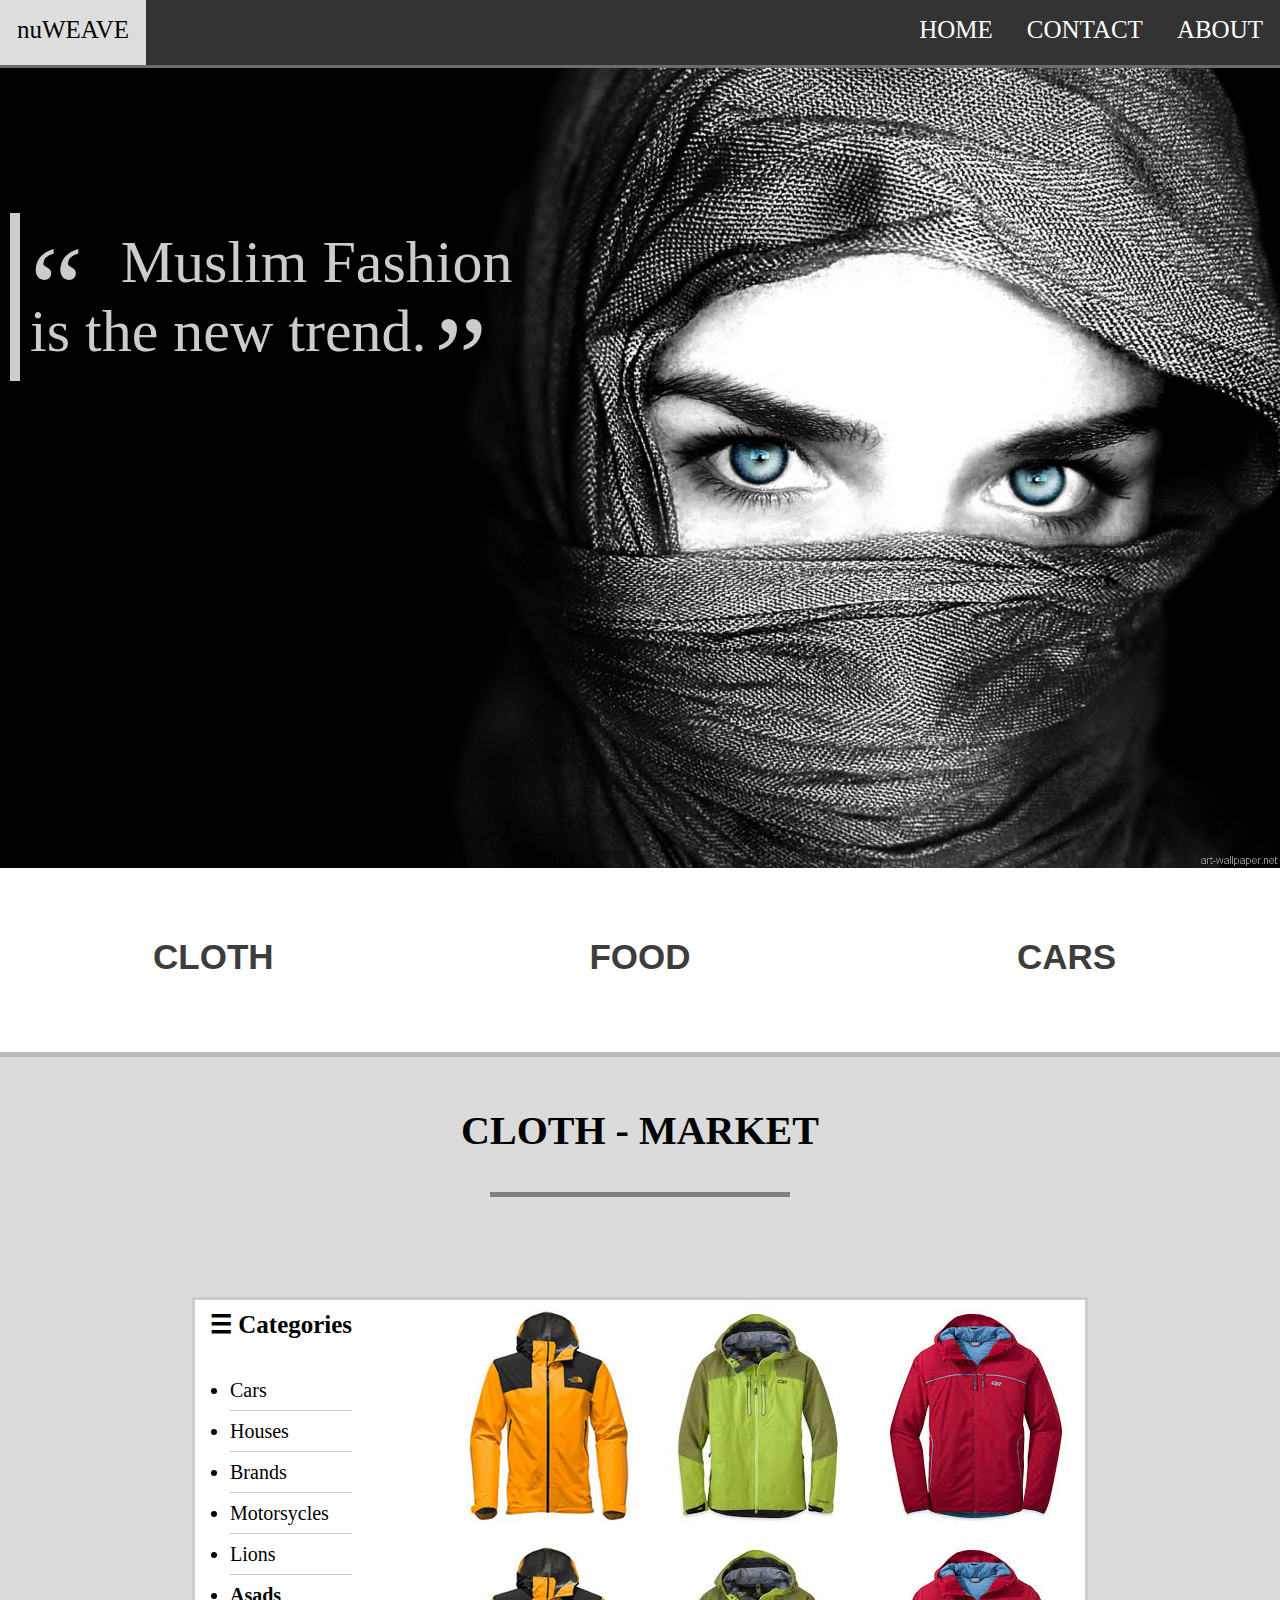
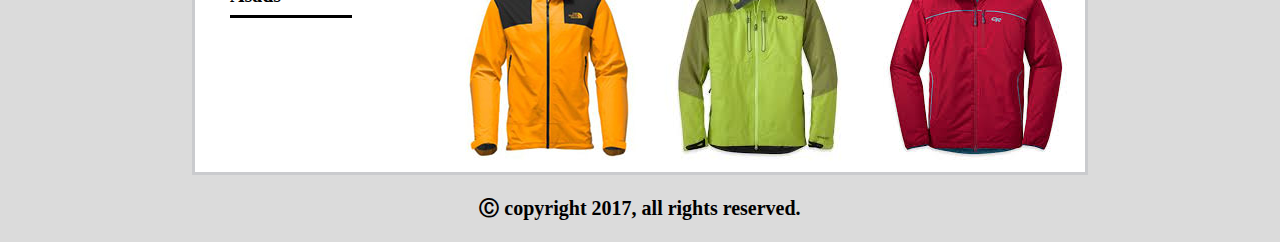
<file: asia-subpage/jackets.html>
<!DOCTYPE html>
<html>
  <head>
    <title>NU | WEAVE</title>
    <meta charset="utf-8">
    <meta name="viewport" content="width=device-width; initial-scale=1.0; maximum-scale=1.0; user-scalable=0;" />
    <link type="text/css" rel="stylesheet" href="../style.css">
    <link type="text/css" rel="stylesheet" href="../flex.css">
    <link type="text/css" rel="stylesheet" href="../asia-style.css">
  </head>
  <body>
    <header>
      <nav class="topnav" id="myTopnav">
        <a href="index.html" style="height: 65px;" id="logo">nuWEAVE</a>
        <a href="#about" style="height: 65px;" class="margin-top">ABOUT</a>
        <a href="contact.html#body" style="height: 65px;">CONTACT</a>
        <a href="index.html" style="height: 65px;">HOME</a>

        <a href="javascript:void(0);" class="icon" onclick="myFunction();">&#9776;</a>
      </nav>
    </header>
    <div class="banner">
      <img src="..\img\fashion.jpg">
      <blockquote  class="caption">
        <p>Muslim Fashion<br>is the new trend.</p>
      </blockquote>
    </div>
    <div class="main-content">
      <div class="margin-problems-fix">
        <a href="#asia"><p>CLOTH</p></a>
      </div>
      <div class="margin-top-larger-screen">
        <a href="../food.html#hoved-innhold"><p>FOOD</p></a>
      </div>
      <div class="margin-top-larger-screen">
        <a href="../cars.html#hoved-innhold"><p>CARS</p></a>
      </div>
    </div>
    <h2 class="subtitel">CLOTH - MARKET</h2>
    <div class="sep"></div>
    <div class="columns-dady">
      <div class="side-columns">
      <div class="side-title"><h3>&#9776; Categories</h2></div>
      <div class="side-content column" id="hoved-innhold">
        <ul>
          <li><a href="../asia.html#hoved-innhold">Cars</a></li>
          <li><a href="houses.html#hoved-innhold">Houses</a></li>
          <li><a href="brands.html#hoved-innhold">Brands</a></li>
          <li><a href="lions.html#hoved-innhold">Motorsycles</a></li>
          <li><a href="king.html#hoved-innhold">Lions</a></li>
          <li id="currently-selected"><a href="#something">Asads</a></li>
        </ul>
      </div>
      </div>
      <div class="main-column column">
        <div class="sub-column1">
        <div class="subcolumn-flexitems">
          <img src="../img/orange-jacket.jpg">
        </div>
        <div class="subcolumn-flexitems">
          <img src="../img/green-jacket.jpg">
        </div>
        <div class="subcolumn-flexitems">
          <img src="../img/red-jacket.jpg">
        </div>
      </div>

      <div class="sub-column2">
      <div class="subcolumn-flexitems">
        <img src="../img/orange-jacket.jpg">
      </div>
      <div class="subcolumn-flexitems">
        <img src="../img/green-jacket.jpg">
      </div>
      <div class="subcolumn-flexitems">
        <img src="../img/red-jacket.jpg">
      </div>
    </div>
      </div>
      <div></div>
    </div>
    <footer>
      <p>&#9400; copyright 2017, all rights reserved.</p>
    </footer>
    <script>
    /* Toggle between adding and removing the "responsive" class to topnav when the user clicks on the icon */
      function myFunction() {
        var x = document.getElementById("myTopnav");
        var y = document.getElementById("search-field");
        if (x.className === "topnav") {
            x.className += " responsive";
        } else {
            x.className = "topnav";
            y.style.display = "none";
        }
      }
      function searchBar() {
        var x = document.getElementById("search-field");
        if (x.className === "search") {
            x.className += " searche";
        }else {
          x.className = "search";
        }


      }
    </script>
  </body>
</html>
</file>
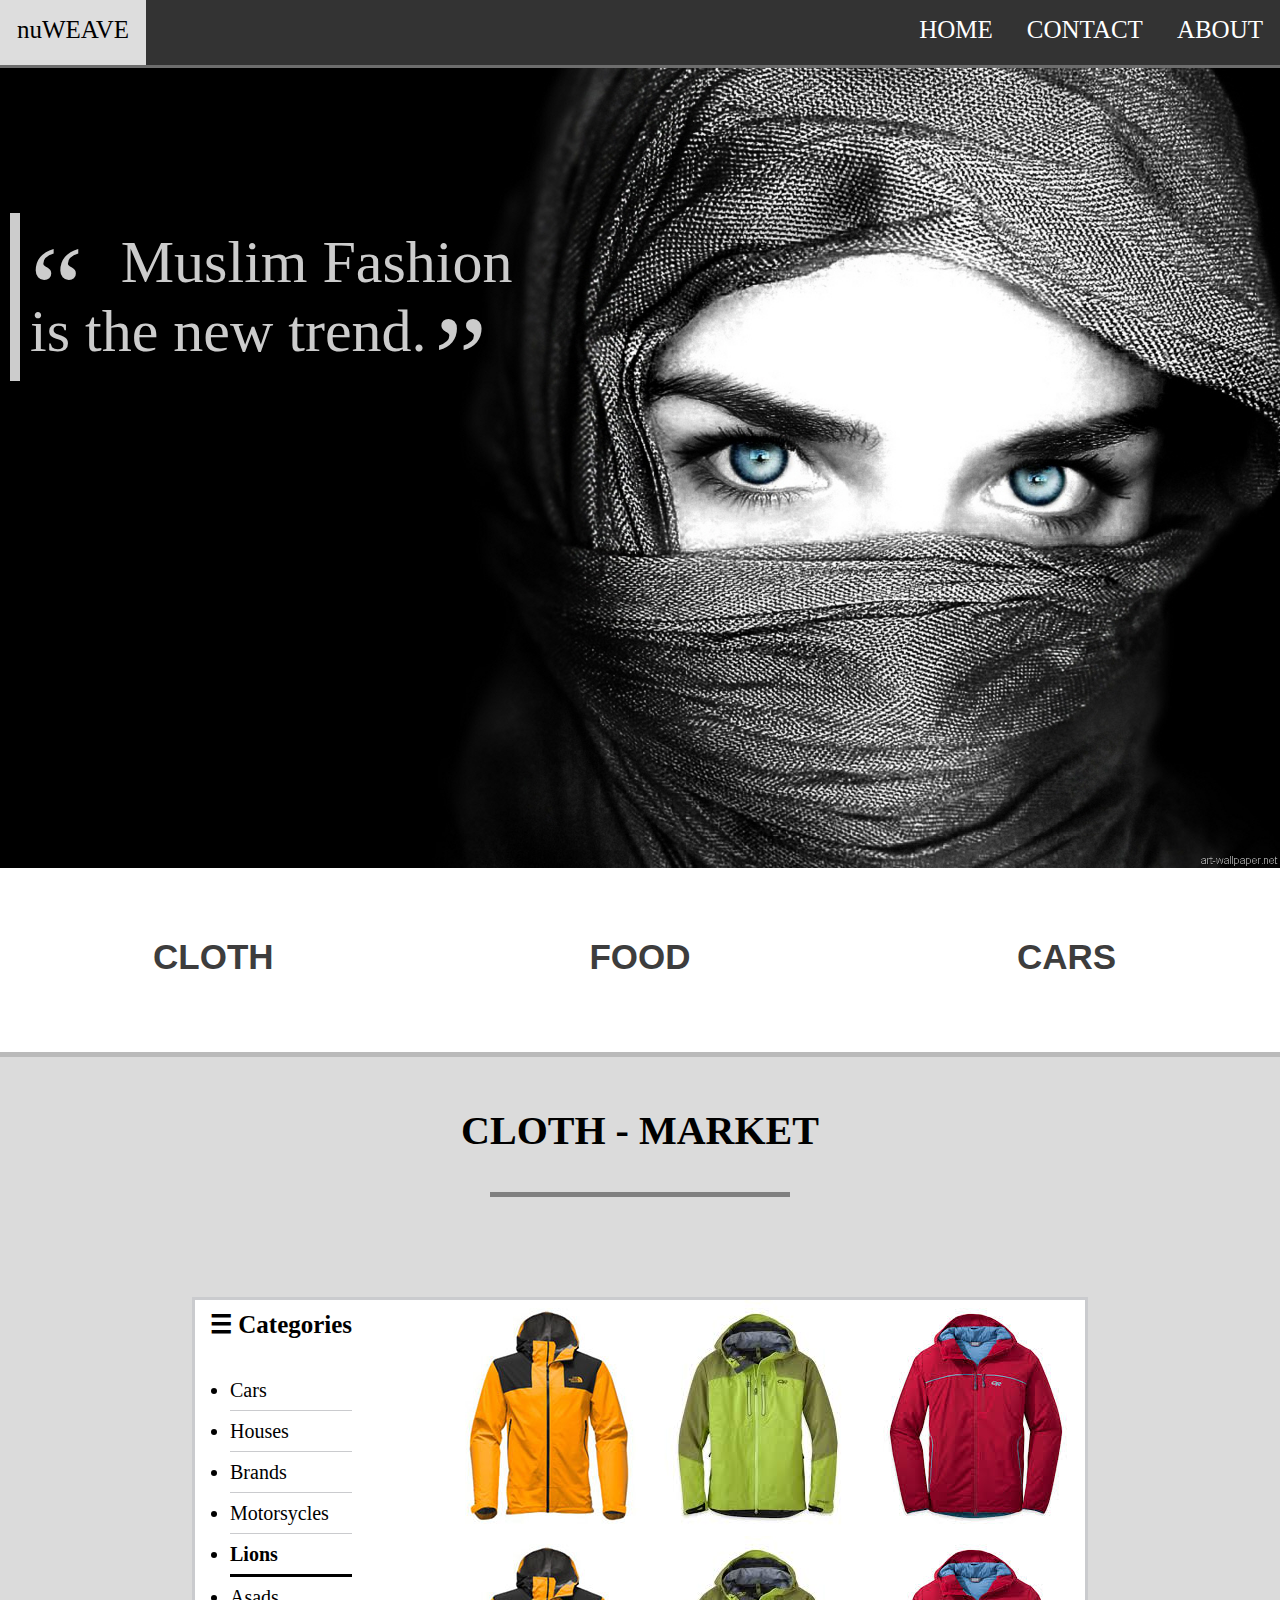
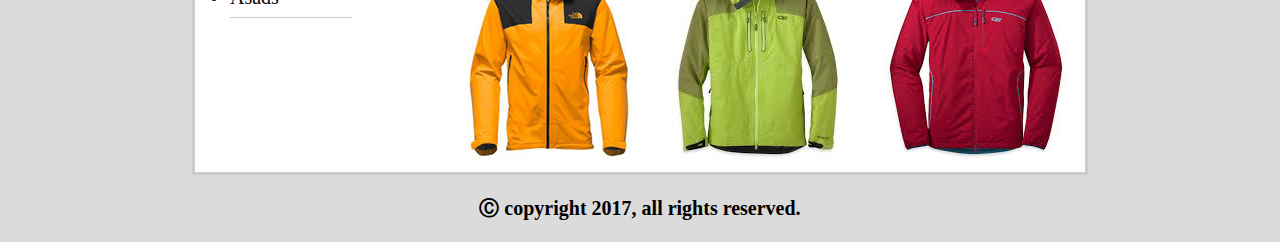
<file: asia-subpage/king.html>
<!DOCTYPE html>
<html>
  <head>
    <title>NU | WEAVE</title>
    <meta charset="utf-8">
    <meta name="viewport" content="width=device-width; initial-scale=1.0; maximum-scale=1.0; user-scalable=0;" />
    <link type="text/css" rel="stylesheet" href="../style.css">
    <link type="text/css" rel="stylesheet" href="../flex.css">
    <link type="text/css" rel="stylesheet" href="../asia-style.css">
  </head>
  <body>
    <header>
      <nav class="topnav" id="myTopnav">
        <a href="index.html" style="height: 65px;" id="logo">nuWEAVE</a>
        <a href="#about" style="height: 65px;" class="margin-top">ABOUT</a>
        <a href="contact.html#body" style="height: 65px;">CONTACT</a>
        <a href="index.html" style="height: 65px;">HOME</a>

        <a href="javascript:void(0);" class="icon" onclick="myFunction();">&#9776;</a>
      </nav>
    </header>
    <div class="banner">
      <img src="..\img\fashion.jpg">
      <blockquote  class="caption">
        <p>Muslim Fashion<br>is the new trend.</p>
      </blockquote>
    </div>
    <div class="main-content">
      <div class="margin-problems-fix">
        <a href="#asia"><p>CLOTH</p></a>
      </div>
      <div class="margin-top-larger-screen">
        <a href="../food.html#hoved-innhold"><p>FOOD</p></a>
      </div>
      <div class="margin-top-larger-screen">
        <a href="../cars.html#hoved-innhold"><p>CARS</p></a>
      </div>
    </div>
    <h2 class="subtitel">CLOTH - MARKET</h2>
    <div class="sep"></div>
    <div class="columns-dady">
      <div class="side-columns">
      <div class="side-title"><h3>&#9776; Categories</h2></div>
      <div class="side-content column" id="hoved-innhold">
        <ul>
          <li><a href="../asia.html#hoved-innhold">Cars</a></li>
          <li><a href="houses.html#hoved-innhold">Houses</a></li>
          <li><a href="brands.html#hoved-innhold">Brands</a></li>
          <li><a href="lions.html#hoved-innhold">Motorsycles</a></li>
          <li  id="currently-selected"><a href="#something">Lions</a></li>
          <li><a href="jackets.html#hoved-innhold">Asads</a></li>
        </ul>
      </div>
      </div>
      <div class="main-column column">
        <div class="sub-column1">
        <div class="subcolumn-flexitems">
          <img src="../img/orange-jacket.jpg">
        </div>
        <div class="subcolumn-flexitems">
          <img src="../img/green-jacket.jpg">
        </div>
        <div class="subcolumn-flexitems">
          <img src="../img/red-jacket.jpg">
        </div>
      </div>

      <div class="sub-column2">
      <div class="subcolumn-flexitems">
        <img src="../img/orange-jacket.jpg">
      </div>
      <div class="subcolumn-flexitems">
        <img src="../img/green-jacket.jpg">
      </div>
      <div class="subcolumn-flexitems">
        <img src="../img/red-jacket.jpg">
      </div>
    </div>
      </div>
      <div></div>
    </div>
    <footer>
      <p>&#9400; copyright 2017, all rights reserved.</p>
    </footer>
    <script>
    /* Toggle between adding and removing the "responsive" class to topnav when the user clicks on the icon */
      function myFunction() {
        var x = document.getElementById("myTopnav");
        var y = document.getElementById("search-field");
        if (x.className === "topnav") {
            x.className += " responsive";
        } else {
            x.className = "topnav";
            y.style.display = "none";
        }
      }
      function searchBar() {
        var x = document.getElementById("search-field");
        if (x.className === "search") {
            x.className += " searche";
        }else {
          x.className = "search";
        }


      }
    </script>
  </body>
</html>
</file>
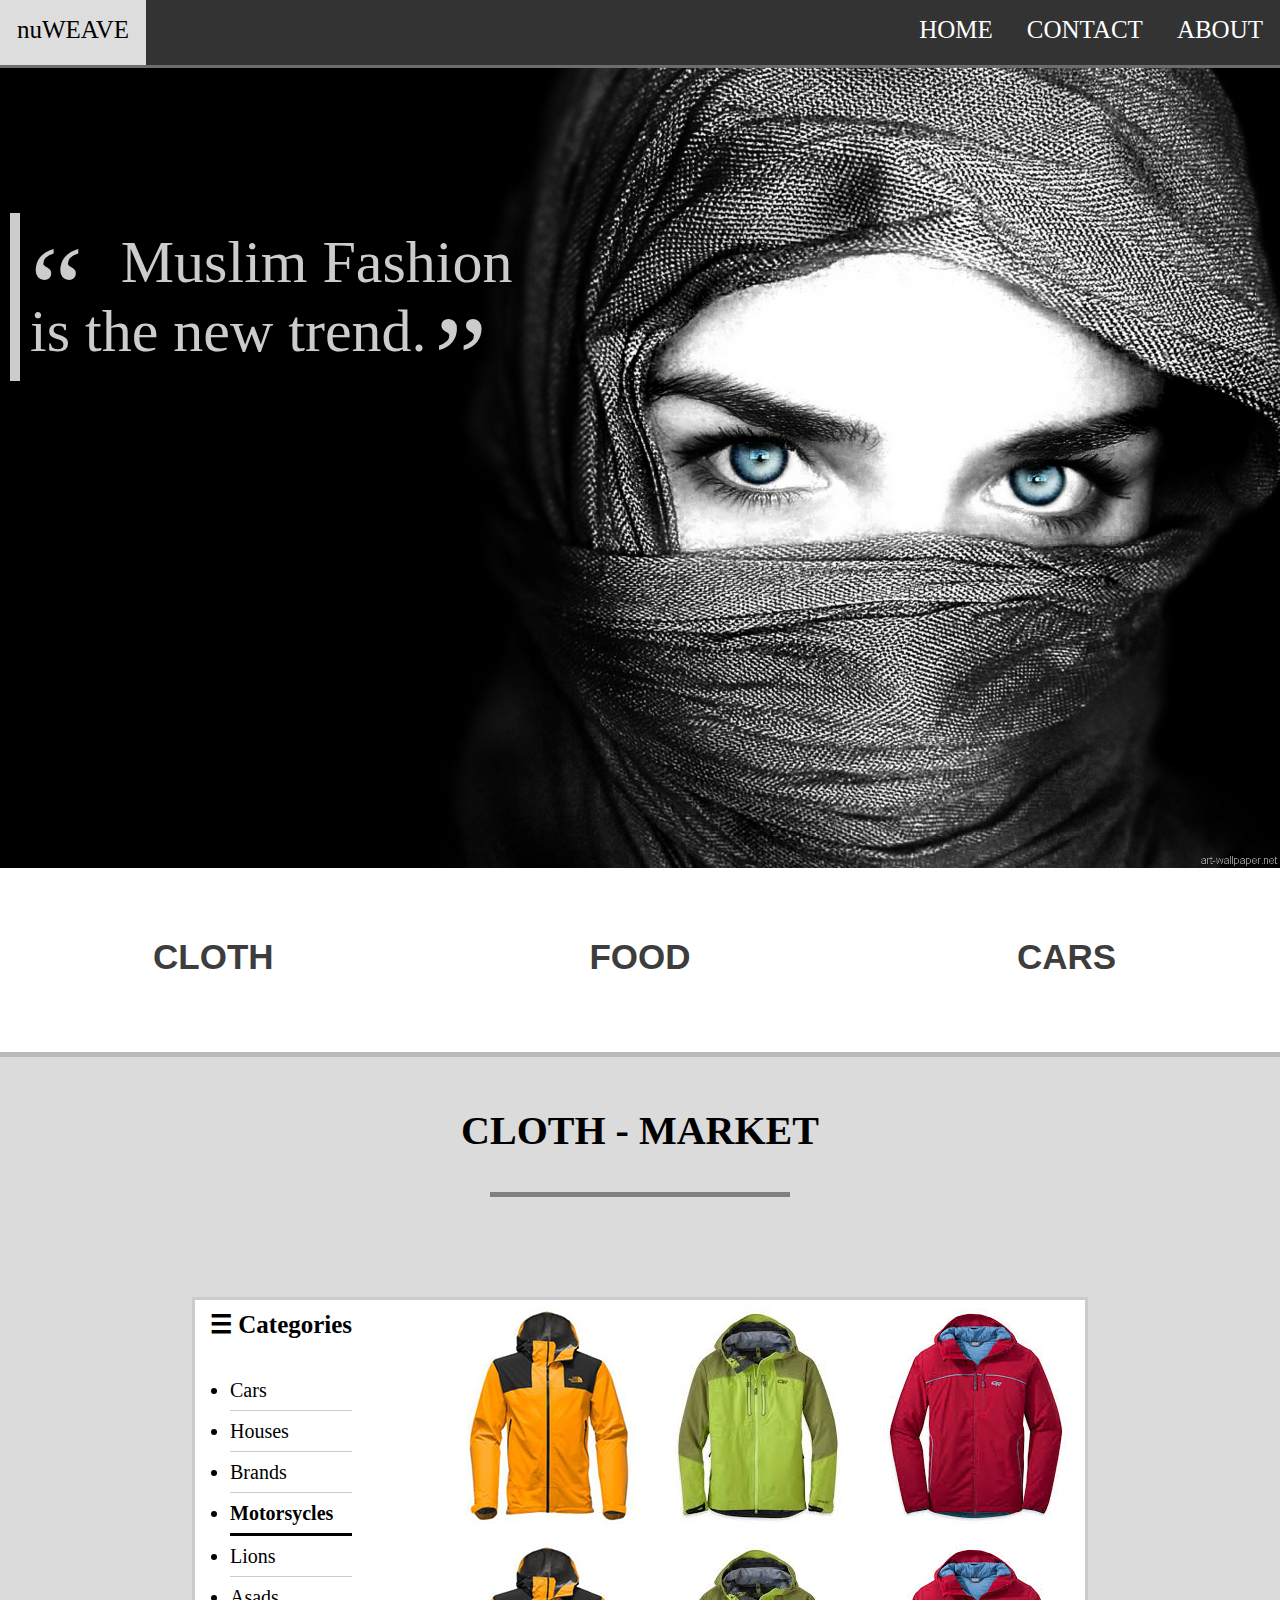
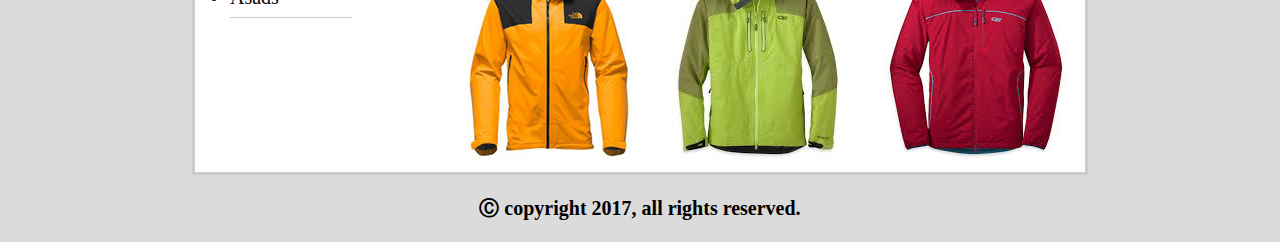
<file: asia-subpage/lions.html>
<!DOCTYPE html>
<html>
  <head>
    <title>NU | WEAVE</title>
    <meta charset="utf-8">
    <meta name="viewport" content="width=device-width; initial-scale=1.0; maximum-scale=1.0; user-scalable=0;" />
    <link type="text/css" rel="stylesheet" href="../style.css">
    <link type="text/css" rel="stylesheet" href="../flex.css">
    <link type="text/css" rel="stylesheet" href="../asia-style.css">
  </head>
  <body>
    <header>
      <nav class="topnav" id="myTopnav">
        <a href="index.html" style="height: 65px;" id="logo">nuWEAVE</a>
        <a href="#about" style="height: 65px;" class="margin-top">ABOUT</a>
        <a href="contact.html#body" style="height: 65px;">CONTACT</a>
        <a href="index.html" style="height: 65px;">HOME</a>

        <a href="javascript:void(0);" class="icon" onclick="myFunction();">&#9776;</a>
      </nav>
    </header>
    <div class="banner">
      <img src="..\img\fashion.jpg">
      <blockquote  class="caption">
        <p>Muslim Fashion<br>is the new trend.</p>
      </blockquote>
    </div>
    <div class="main-content">
      <div class="margin-problems-fix">
        <a href="#asia"><p>CLOTH</p></a>
      </div>
      <div class="margin-top-larger-screen">
        <a href="../food.html#hoved-innhold"><p>FOOD</p></a>
      </div>
      <div class="margin-top-larger-screen">
        <a href="../cars.html#hoved-innhold"><p>CARS</p></a>
      </div>
    </div>
    <h2 class="subtitel">CLOTH - MARKET</h2>
    <div class="sep"></div>
    <div class="columns-dady">
      <div class="side-columns">
      <div class="side-title"><h3>&#9776; Categories</h2></div>
      <div class="side-content column" id="hoved-innhold">
        <ul>
          <li><a href="../asia.html#hoved-innhold">Cars</a></li>
          <li><a href="houses.html#hoved-innhold">Houses</a></li>
          <li><a href="brands.html#hoved-innhold">Brands</a></li>
          <li  id="currently-selected"><a href="#something">Motorsycles</a></li>
          <li><a href="king.html#hoved-innhold">Lions</a></li>
          <li><a href="jackets.html#hoved-innhold">Asads</a></li>
        </ul>
      </div>
      </div>
      <div class="main-column column">
        <div class="sub-column1">
        <div class="subcolumn-flexitems">
          <img src="../img/orange-jacket.jpg">
        </div>
        <div class="subcolumn-flexitems">
          <img src="../img/green-jacket.jpg">
        </div>
        <div class="subcolumn-flexitems">
          <img src="../img/red-jacket.jpg">
        </div>
      </div>

      <div class="sub-column2">
      <div class="subcolumn-flexitems">
        <img src="../img/orange-jacket.jpg">
      </div>
      <div class="subcolumn-flexitems">
        <img src="../img/green-jacket.jpg">
      </div>
      <div class="subcolumn-flexitems">
        <img src="../img/red-jacket.jpg">
      </div>
    </div>
      </div>
      <div></div>
    </div>
    <footer>
      <p>&#9400; copyright 2017, all rights reserved.</p>
    </footer>
    <script>
    /* Toggle between adding and removing the "responsive" class to topnav when the user clicks on the icon */
      function myFunction() {
        var x = document.getElementById("myTopnav");
        var y = document.getElementById("search-field");
        if (x.className === "topnav") {
            x.className += " responsive";
        } else {
            x.className = "topnav";
            y.style.display = "none";
        }
      }
      function searchBar() {
        var x = document.getElementById("search-field");
        if (x.className === "search") {
            x.className += " searche";
        }else {
          x.className = "search";
        }


      }
    </script>
  </body>
</html>
</file>
<file: style.css>
* {
  box-sizing: border-box;
}

body {
  margin: 0;
  padding: 0;
  background-color: #dbdbdb;
}

/* Making all images fluid */
img {
  width: 100%;
}
/* adding a background-color to the topnav class */
.topnav {
  background-color: #333333;
  overflow: hidden;
  border-bottom: 3px solid #6d6d6d;
}

/* styling the links inside the navigation bar */
.topnav a {
  display: block;
  color: white;
  text-decoration: none;
  padding: 16px 17px 16px 17px;
  float: left;
  text-align: center;
  font-size: 25px;
}

/* Change the color of links on hover */
.topnav a:hover {
    background-color: #ddd;
    color: black;
}

/* Hide the link that should open and close the topnav on small screens */
.topnav .icon {
    display: none;
}


/* The navigation style when the screen size is equal to or smaller then 600px */
@media screen and (max-width: 600px) {
  .topnav a:not(:first-child) {
    display: none;
  }

  .topnav a.icon {
    float: right;
    display: block;
  }


}

/* styling the search input field */
.search {
  position: absolute;
  top: 280px;
  right: 200px;
  z-index: 2;
  background: transparent;
  border: none;
  border-bottom: 1px dashed #83A4C5;
  width: 250px;
  outline: none;
  padding: 0px 0px 0px 0px;
  font-style: italic;
  font-size: 20px;
  color: white;
  display: none;
}
/* The style of The "responsive" class when the icon is clicked*/
@media screen and (max-width: 600px) {
  .topnav.responsive {position: relative;}
  .topnav.responsive a.icon {
    position: absolute;
    right: 0;
    top: 0;
  }

  .topnav.responsive a {
    float: none;
    display: block;
    text-align: left;
  }

  .topnav.responsive .margin-top {
    margin-top: 50px;
  }
}

.clMagGlass:hover {
  cursor: pointer;
}
/* showing the search area when clicked on magnyfying glass. */
@media screen and (max-width: 600px) {
  .search.searche {
    display: inline;
  }
}
/* Stryling the banner */
.banner {
  width: 100%;
  position: relative;
}

.banner .caption {
  position: absolute;
  top: 100px;
  left: 0;
  color: #ccc;
}

blockquote {
  background: none;
  border-left: 10px solid #ccc;
  margin: 1.5em 10px;
  padding: 0.5em 10px;
  quotes: "\201C""\201D""\2018""\2019";
}
blockquote:before {
  color: #ccc;
  content: open-quote;
  font-size: 4em;
  line-height: 0.1em;
  margin-right: 0.25em;
  vertical-align: -0.4em;
}
blockquote:after {
  color: #ccc;
  content: close-quote;
  font-size: 4em;
  line-height: 0.1em;
  margin-right: 0.25em;
  vertical-align: -0.4em;
}
blockquote p {
  display: inline;
  font-size: 2em;

}

/* Making the country based fashion sections */
.main-content,
.banner {
  margin-bottom: 0;
  padding-bottom: 0;
}
.main-content div {
  text-align: center;
  font-size: 25px;
  font-family: sans-serif;
  color: white;
  background-color: white;
  border-bottom: 5px solid #bababa;
}
.main-content div a {
    margin: 0;
    padding: 25px;
    font-size: 35px;
    text-decoration: none;
    color: #3d3d3d;
    font-weight: 600;
}

.main-content div:hover {
  background-color: grey;
  color: white;
  text-decoration: underline;
}

.main-content div a {
  width: 100%;
  height: 100%;
}
.main-content div a:hover {
  color: white;
  width: 100%;
}

.margin-problems-fix {
  margin-top: -10px;
}

/* styling the seperater between sections of the body */
.sep {
  width: 300px;
  border-bottom: 5px solid grey;
  margin: auto;
  height: 10px;
  margin-bottom: 100px;
}

/* styling sub titles */
.subtitel {
  text-align: center;
  font-size: 40px;
  margin-top: 50px;
}
/* styling the sneaker collection */
.secondary-content {
  display: flex;
  flex-direction: column;
}


/* styling the image icon and caption */

.cabicon-container {
  position: relative;
}
figure,
figcaption {
  position: absolute;
}

figure {
  top: -35px;
  right: -60px;
  width: 35px;
}


figcaption {
  width: 100%;
  height: 100px;
  bottom: 0px;
  left: 0px;
  background-color: rgba(214, 70, 99, 0.5);
  padding-left: 10px;
}
.feat-img {
  border: none;
}

/* Styling the footer content. */
footer p {
  text-align: center;
  font-size: 20px;
  font-weight: 600;
}
/* Styling the button */
.the-form {
  display: flex;
  flex-direction: column;
  flex-wrap: wrap;
  width: 80%;
  margin: auto;
  background-color: white;
  justify-content: center;
  margin-top: 100px;
  padding: 15px;
  border: 3px solid #CACBCE;
}

input[type="text"],
input[type="password"],
input[type="date"],
input[type="datetime"],
input[type="email"],
input[type="number"],
input[type="search"],
input[type="tel"],
input[type="time"],
input[type="url"],
textarea,
select {
  background: rgba(255,255,255,0.1);
  border: none;
  font-size: 16px;
  height: auto;
  margin: 0;
  outline: 0;
  padding: 15px;
  width: 100%;
  background-color: #e8eeef;
  color: #8a97a0;
  box-shadow: 0 1px 0 rgba(0,0,0,0.03) inset;
  margin-bottom: 30px;
}

select {
  padding: 6px;
  height: 32px;
  border-radius: 2px;
}

input:focus
 {
    outline: none !important;
    border:1px solid green;
    box-shadow: 0 0 10px #719ECE;
}

textarea:focus {
  outline: none !important;
  border:1px solid blue;
  box-shadow: 0 0 10px #719ECE;
}

input,
textarea,
button {
  border-radius: 3%;
  flex-grow: 1;
  width: 100%;
  align-self: center;
  margin-bottom: 10px;
}

input {
    height: 50px;
}

button {
  background-color: green;
  height: 50px;
  width: 100%;
}

textarea {
  height: 100px;
  width: 100%;
}

/* Styling the label. */

label {
  font-family: sans-serif;
  width: 80%;
  padding-bottom: 10px;
  font-size: 25px;
  font-weight: 600;
  align-self: center;
  color: #333333;
}


/* Styling The Fieldset */

fieldset {
  margin-bottom: 30px;
  border: none;
}

legend {
  font-size: 1.4em;
  margin-bottom: 10px;
}

fieldset {
  display: flex;
  flex-direction: column;
  flex-wrap: wrap;
}

.number {
  background-color: #5fcf80;
  color: #fff;
  height: 30px;
  width: 30px;
  display: inline-block;
  font-size: 0.8em;
  margin-right: 4px;
  line-height: 30px;
  text-align: center;
  text-shadow: 0 1px 0 rgba(255,255,255,0.2);
  border-radius: 100%;
}
</file>
<file: flex.css>
@media screen and (min-width: 739px){

  .main-content {
    display: flex;
    flex-direction: row;
  }
  .main-content .margin-problems-fix {

  }
  .margin-top-larger-screen {
    margin-top: -10px;
  }
  .main-content div {
    width: 33.333%;
  }


}

@media screen and (min-width: 583px){

  .topnav a{
    float: right;
  }
  .topnav #logo {
    position: absolute;
    top: 0;
    left: 0;
  }
}

@media screen and (min-width: 812px) {
  .secondary-content div {
    width: 30%;
    background-color: #d6d4d4
    border: 2px solid red;
  }
  .secondary-content {
    flex-direction: row;
    justify-content: space-around;
    width: 80%;
    margin: auto;
    justify-content: space-between;
  }

  figure {
    top: -35px;
    right: -60px;
    width: 35px;
  }
  .second {
    margin-top: 100px;
  }

  .secondary-content .collection-images {
    border: 5px solid white;
    height: 100%;
  }

  .banner .caption {
    position: absolute;
    top: 100px;
    left: 0;
    color: #ccc;
    font-size: 30px;
}

}

@media screen and (max-width: 839px) {
  .the-form {
    width: 100%;
  }
}

.main-content:nth-child(1) {
  order: -1;
}


@media screen and (max-width: 872px) {
  .secondary-content {
    width: 100%;
  }

  figcaption {
    width: 100%;
    height: 80px;
    font-size: 12px;
    bottom: 0px;
    left: 0px;
    background-color: rgba(214, 70, 99, 0.5);
    padding-left: 10px;
}

figure {
    top: -23px;
    right: -47px;
    width: 20px;
}
}

@media screen and (max-width: 793px) {

  figure {
  top: -30px;
  right: -40px;
  width: 30px;
}

}

@media screen and (max-width: 355px) {
  .banner .caption {
    position: absolute;
    top: 50px;
    left: 0;
    color: #ccc;
    font-size: 10px;
}
}


/* styling the secondary-content second column */
</file>
<file: asia-style.css>
/* STYLING THE DADY OF THE TWO COLUMNS */
.columns-dady {
  display: flex;
  flex-wrap: wrap;
  background-color: white;
  border: 3px solid #cacbce;
  width: 70%;
  margin: auto;
  padding-left: 15PX;
}

.column {
}
/* STYLING THE SIDE COLUMN */
.side-columns {
  display: flex;
  flex-direction: column;
  font-size: 20px;
  line-height: 2;
  margin-right: auto;
}

.side-title h3 {
  font-size: 25px;
  margin: 0;
}

.side-columns ul {
  padding-left: 20px;
}

.side-columns li {
  border-bottom: 1px solid #cacbce;
}

.side-content a {
  text-decoration: none;
  color: black;
}
/* STYLING THE MAIN COLUMN */
.main-column {
  display: flex;
  justify-content: flex-start;
  flex-direction: column;
}

/* styling the subcolumns */
.sub-column1,
.sub-column2 {
  display: flex;
  flex-wrap: wrap;
}


/* styling the flex items inside the main-column ---> sub-column1 */

.sub-column1 .subcolumn-flexitems {
  flex-grow: 1;
}

/* Styling the currently selected page */

#currently-selected {
  border-bottom: 3px solid black;
  font-weight: 700;
}


/* Mobile version of the shop */

@media screen and (max-width: 959px) {

  .main-column {
    flex-direction: row;
  }
  .sub-column2,
  .sub-column1 {
    flex-direction: column;
    flex-grow: 0;
  }

  .side-columns ul {
    display: flex;
    flex-direction: column;
    list-style: none;
  }

  .side-columns ul li {
    padding-right: 7px;
    font-size: 15px;
  }
}

@media screen and (max-width: 1158px) {
  .columns-dady {
    width: 100%;
  }
}
</file>
